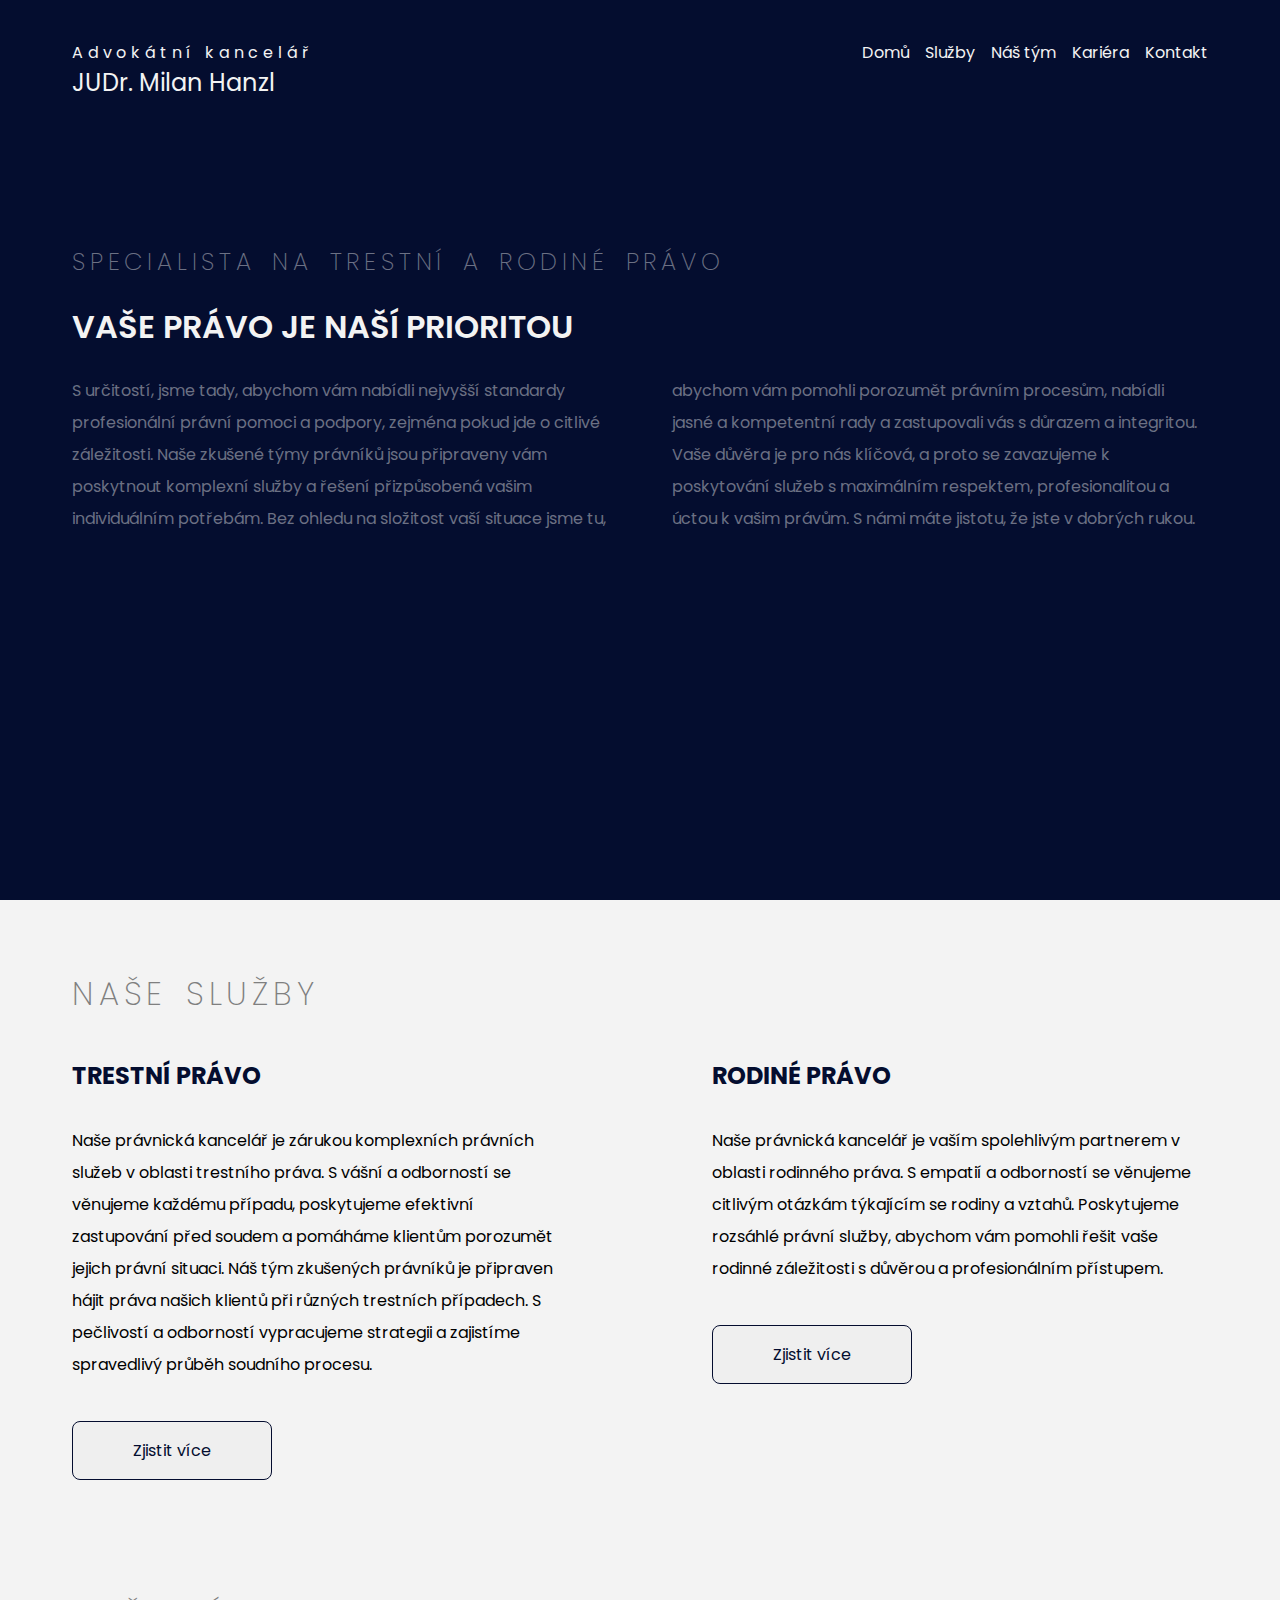
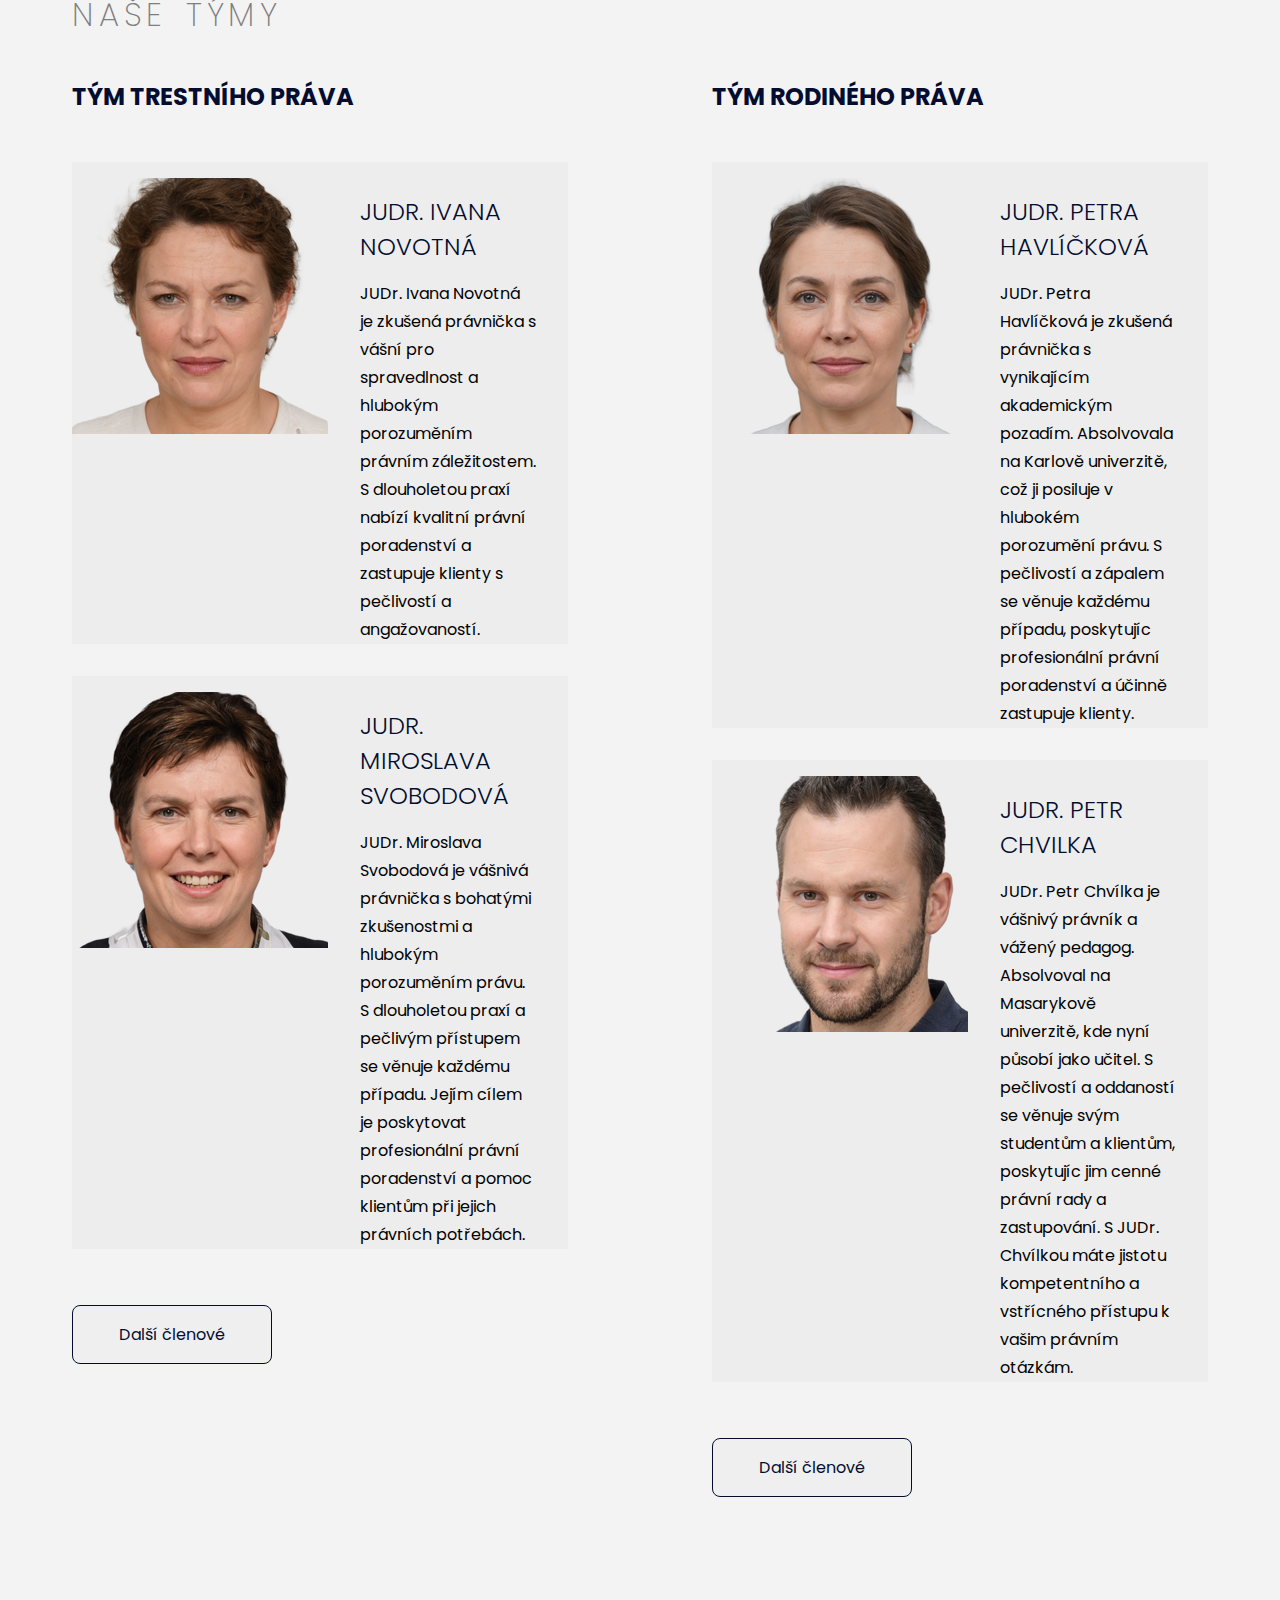
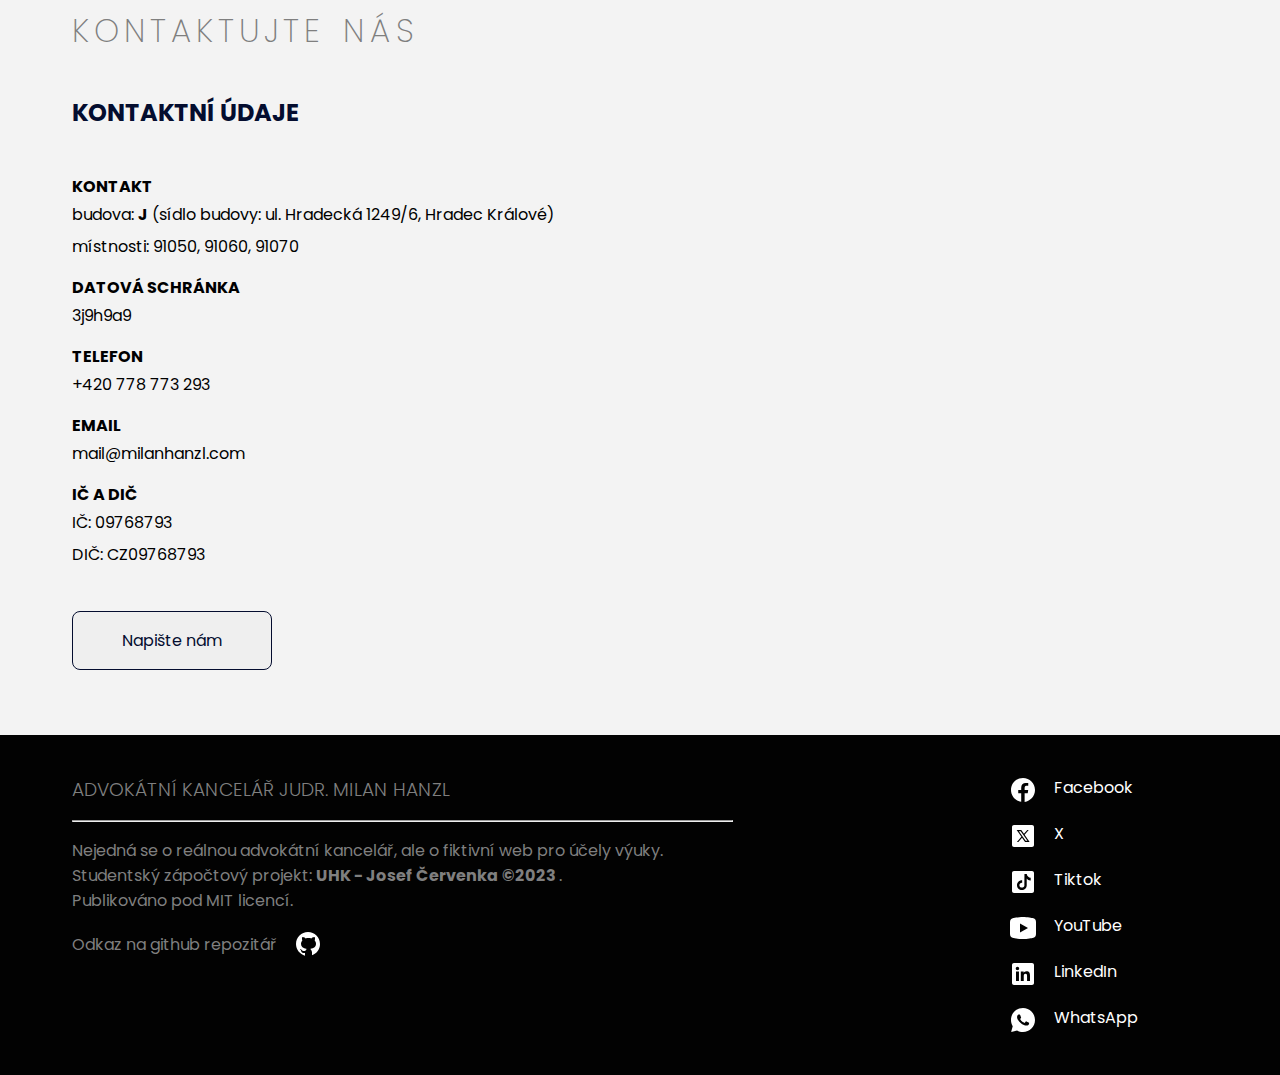
<file: index.html>
<!DOCTYPE html>
<html lang="cs">
<head>
      <meta charset="UTF-8">
      <meta name="viewport" content="width=device-width, initial-scale=1">
      <title>Judr. Milan Hanzl</title>

      <meta name="description" content="Právnická firma Judr. Milan Hanzl poskytuje širokou škálu právních služeb.">
      <meta name="keywords" content="Judr. Milan Hanzl, právní firma, rodiné právo, trestní právo">
      <meta name="author" content="Josef Červenka">

      <meta name="robots" content="index, follow">
      <meta name="googlebot" content="index, follow">
      <meta name="geo.region" content="CZ">
      <meta name="geo.placename" content="Hradec Králové, Česká Republika">

      <meta property="og:title" content="Právnická firma Judr. Milan Hanzl">
      <meta property="og:description" content="Poskytujeme špičkové právní služby a rady. Kontaktujte nás pro pomoc s vašimi právními potřebami.">
      <meta property="og:url" content="https://lide.uhk.cz/fim/student/cervejo2/index.html">

      <link rel="stylesheet" href="style.css">
      <link rel="preconnect" href="https://fonts.googleapis.com">
      <link rel="preconnect" href="https://fonts.gstatic.com" crossorigin>
      <link href="https://fonts.googleapis.com/css2?family=Poppins:ital,wght@0,100;0,200;0,300;0,400;0,500;0,600;0,700;0,800;0,900;1,100;1,200;1,300;1,400;1,500;1,600;1,700;1,800;1,900&display=swap" rel="stylesheet">
      <link rel="stylesheet" href="https://fonts.googleapis.com/css2?family=Material+Symbols+Outlined:opsz,wght,FILL,GRAD@24,400,0,0">
</head>
<body>
      <header>
            <div class="nav-and-ico">
                  <div class="ico">
                        <span>
                              Advokátní kancelář
                        </span>
                        <h1>
                              JUDr. Milan Hanzl
                        </h1>
                  </div>
                  <nav class="nav-header">
                        <ul>
                              <li><a href="index.html">Domů</a></li>
                              <li><a href="sluzby.html">Služby</a></li>
                              <li><a href="nas-tym.html">Náš tým</a></li>
                              <li><a href="kariera.html">Kariéra</a></li>
                              <li><a href="kontakt.html">Kontakt</a></li>
                        </ul>
                  </nav>
                  <div class="nav-header-mobile">
                        <span  class="material-symbols-outlined open">
                              menu
                        </span>

                        <span class="material-symbols-outlined close">
                              close
                        </span>
                  </div>
                  <nav class="mobile-menu">
                        <ul>
                              <li><a href="index.html">Domů</a></li>
                              <li><a href="sluzby.html">Služby</a></li>
                              <li><a href="nas-tym.html">Náš tým</a></li>
                              <li><a href="kariera.html">Kariéra</a></li>
                              <li><a href="kontakt.html">Kontakt</a></li>
                        </ul>
                  </nav>

            </div>
            <div class="header-domain">
                  <section>
                        <h2 class="hidden">
                              Úvod
                        </h2>
                        <article>
                              <h2>
                                    Specialista na Trestní a Rodiné právo
                              </h2>

                              <h3>
                                    Vaše právo je naší prioritou
                              </h3>

                              <p>
                                    S určitostí, jsme tady, abychom vám nabídli nejvyšší standardy profesionální právní pomoci a podpory, zejména pokud jde o citlivé záležitosti. Naše zkušené týmy právníků jsou připraveny vám poskytnout komplexní služby a řešení přizpůsobená vašim individuálním potřebám. Bez ohledu na složitost vaší situace jsme tu, abychom vám pomohli porozumět právním procesům, nabídli jasné a kompetentní rady a zastupovali vás s důrazem a integritou. Vaše důvěra je pro nás klíčová, a proto se zavazujeme k poskytování služeb s maximálním respektem, profesionalitou a úctou k vašim právům. S námi máte jistotu, že jste v dobrých rukou.
                              </p>


                        </article>
                  </section>
                  <div>

                  </div>
            </div>
      </header>
      <main>
            <section class="container">
                  <h2 class="hidden">
                        Naše služby
                  </h2>
                  <article class="container-article">
                        <h2 class="container-title">
                              Naše služby
                        </h2>
                        <div class="container-containers">
                              <div>
                                    <h3 class="container-subtitle">
                                          Trestní právo
                                    </h3>
                                    <p>
                                          Naše právnická kancelář je zárukou komplexních právních služeb v oblasti trestního práva. S vášní a odborností se věnujeme každému případu, poskytujeme efektivní zastupování před soudem a pomáháme klientům porozumět jejich právní situaci. Náš tým zkušených právníků je připraven hájit práva našich klientů při různých trestních případech. S pečlivostí a odborností vypracujeme strategii a zajistíme spravedlivý průběh soudního procesu.
                                    </p>

                                    <button class="article-button" onclick="window.location.href='sluzby.html#trestnipravo'">
                                          Zjistit více
                                    </button>
                              </div>
                              <div>
                                    <h3 class="container-subtitle">
                                          Rodiné právo
                                    </h3>
                                    
                                    <p>
                                          Naše právnická kancelář je vaším spolehlivým partnerem v oblasti rodinného práva. S empatií a odborností se věnujeme citlivým otázkám týkajícím se rodiny a vztahů. Poskytujeme rozsáhlé právní služby, abychom vám pomohli řešit vaše rodinné záležitosti s důvěrou a profesionálním přístupem.
                                    </p>
                                    <button class="article-button" onclick="window.location.href='sluzby.html#rodinnepravo'">
                                          Zjistit více
                                    </button>
                              </div>
                              
                        </div>
                  </article>
            </section>
            <section class="container">
                  <h2 class="hidden">
                        Týmy
                  </h2>
                  <article class="container-article">
                        <h2 class="container-title">
                              Naše týmy
                        </h2>
                        <div class="container-containers">
                              <div>
                                    <h3 class="container-subtitle">
                                          Tým trestního práva
                                    </h3>

                                    <div class="card">
                                          <div class="photo">
                                                <figure>
                                                      <img src="profile-pictures/v3_0119974.png" alt="JUDr. Ivana Novotná">
                                                </figure>
                                          </div>

                                          <div class="content">
                                                <h4>
                                                      JUDr. Ivana Novotná
                                                </h4>
      
                                                <p>
                                                      JUDr. Ivana Novotná je zkušená právnička s vášní pro spravedlnost a hlubokým porozuměním právním záležitostem. S dlouholetou praxí nabízí kvalitní právní poradenství a zastupuje klienty s pečlivostí a angažovaností.
                                                </p>
                                          </div>
                                    </div>

                                    <div class="card">
                                          <div class="photo">
                                                <figure>
                                                      <img src="profile-pictures/v3_0330134.png" alt="JUDr. Miroslava Svobodová">
                                                </figure>
                                          </div>

                                          <div class="content">
                                                <h4>
                                                      JUDr. Miroslava Svobodová
                                                </h4>
      
                                                <p>
                                                      JUDr. Miroslava Svobodová je vášnivá právnička s bohatými zkušenostmi a hlubokým porozuměním právu. S dlouholetou praxí a pečlivým přístupem se věnuje každému případu. Jejím cílem je poskytovat profesionální právní poradenství a pomoc klientům při jejich právních potřebách.
                                                </p>
                                          </div>
                                    </div>
                                    <div>
                                          <button class="article-button" onclick="window.location.href='nas-tym.html#trestnipravo'">
                                                Další členové
                                          </button>
                                    </div>
                              </div>
                              <div>
                                    <h3 class="container-subtitle">
                                          Tým rodiného práva
                                    </h3>

                                    <div class="card">
                                          <div class="photo">
                                                <figure>
                                                      <img src="profile-pictures/v3_0149646.png" alt="JUDr. Petra Havlíčková">
                                                </figure>
                                          </div>

                                          <div class="content">
                                                <h4>
                                                      JUDr. Petra Havlíčková
                                                </h4>
      
                                                <p>
                                                      JUDr. Petra Havlíčková je zkušená právnička s vynikajícím akademickým pozadím. Absolvovala na Karlově univerzitě, což ji posiluje v hlubokém porozumění právu. S pečlivostí a zápalem se věnuje každému případu, poskytujíc profesionální právní poradenství a účinně zastupuje klienty.
                                                </p>
                                          </div>
                                    </div>
                              
                                    <div class="card">
                                          <div class="photo">
                                                <figure>
                                                      <img src="profile-pictures/v3_0702930.png" alt="JUDr. Petr Chvilka">
                                                </figure>
                                          </div>

                                          <div class="content">
                                                <h4>
                                                      JUDr. Petr Chvilka
                                                </h4>
      
                                                <p>
                                                      JUDr. Petr Chvílka je vášnivý právník a vážený pedagog. Absolvoval na Masarykově univerzitě, kde nyní působí jako učitel. S pečlivostí a oddaností se věnuje svým studentům a klientům, poskytujíc jim cenné právní rady a zastupování. S JUDr. Chvílkou máte jistotu kompetentního a vstřícného přístupu k vašim právním otázkám.
                                                </p>
                                          </div>
                                    </div>
                                    <div>
                                          <button class="article-button" onclick="window.location.href='nas-tym.html#rodinnepravo'">
                                                Další členové
                                          </button>
                                    </div>
                              </div>
                        </div>
                  </article>
            </section>
            <section class="container">
                  <h2 class="hidden">
                        Kontakt
                  </h2>
                  <article class="container-article">
                        <h2 class="container-title">
                              Kontaktujte nás
                        </h2>
                        <div class="container-containers">
                              <div>
                                    <h3 class="container-subtitle">
                                          Kontaktní údaje
                                    </h3>
                                    
                                    <h4>
                                          kontakt
                                    </h4>
                                    <p>
                                          budova: <strong>J</strong> (sídlo budovy: ul. Hradecká 1249/6, Hradec Králové) <br> místnosti: 91050, 91060, 91070
                                    </p>
                                    <h4>
                                          datová schránka
                                    </h4>
                                    <p>
                                          3j9h9a9
                                    </p>
                                    <h4>
                                          telefon
                                    </h4>
                                    <p>
                                          +420 778 773 293
                                    </p>
                                    <h4>
                                          email
                                    </h4>
                                    <p>
                                          mail@milanhanzl.com
                                    </p>
                                    <h4>
                                          IČ a DIČ
                                    </h4>
                                    <p>
                                          IČ: 09768793 <br>
                                          DIČ: CZ09768793 <br>
                                    </p>


                                    <button onclick="window.location.href='kontakt.html#form'" class="article-button">
                                          Napište nám
                                    </button>
                              </div>
                              <div>
                                    
                                    <iframe style="border:none" src="https://frame.mapy.cz/s/cahasevono" height="600"></iframe>
                              </div>
                              
                        </div>
                  </article>
            </section>
      </main>
      <footer>
            <section class="footer-main">
                  <h3>
                        Advokátní kancelář JUDr. Milan Hanzl
                  </h3>
                  <hr>
                  <span>
                        Nejedná se o reálnou advokátní kancelář, ale o fiktivní web pro účely výuky. <br>
                        Studentský zápočtový projekt: 
                        <strong> UHK - Josef Červenka ©2023 </strong>. <br>
                        Publikováno pod MIT licencí.
                  </span>
                  <span>
                        <a href="https://github.com/JosefCervenka/uhk-web"> Odkaz na github repozitář <img width="30" src="icons/icons8-github.svg" alt="github ikona"> </a>
                  </span>
            </section>
            <section class="footer-icons">
                  <h3 class="hidden">
                        Odkazy
                  </h3>
                  <span><a href="https://www.facebook.com/?ref=logo"> <img width="30" src="icons/icons8-facebook.svg" alt="Facebook ikona"> Facebook</a></span>
                  <span><a href="https://twitter.com/?lang=cs"> <img width="30" src="icons/icons8-twitterx.svg" alt="X ikona"> X</a></span>
                  <span><a href="https://www.tiktok.com/cs-CZ/"> <img width="30" src="icons/icons8-tiktok.svg" alt="Tiktok ikona"> Tiktok </a></span>
                  <span><a href="https://www.youtube.com/"><img width="30" src="icons/icons8-youtube.svg" alt="YouTube ikona"> YouTube </a></span>
                  <span><a href="https://www.linkedin.com/feed/"> <img width="30" src="icons/icons8-linkedin.svg" alt="LinkedIn ikona"> LinkedIn </a></span>
                  <span><a href="https://www.whatsapp.com/?lang=cs_CZ"> <img width="30" src="icons/icons8-whatsapp.svg" alt="WhatsApp ikona"> WhatsApp </a></span>
            </section>
      </footer>
      <script src="script.js"></script>
</body>
</html>
</file>
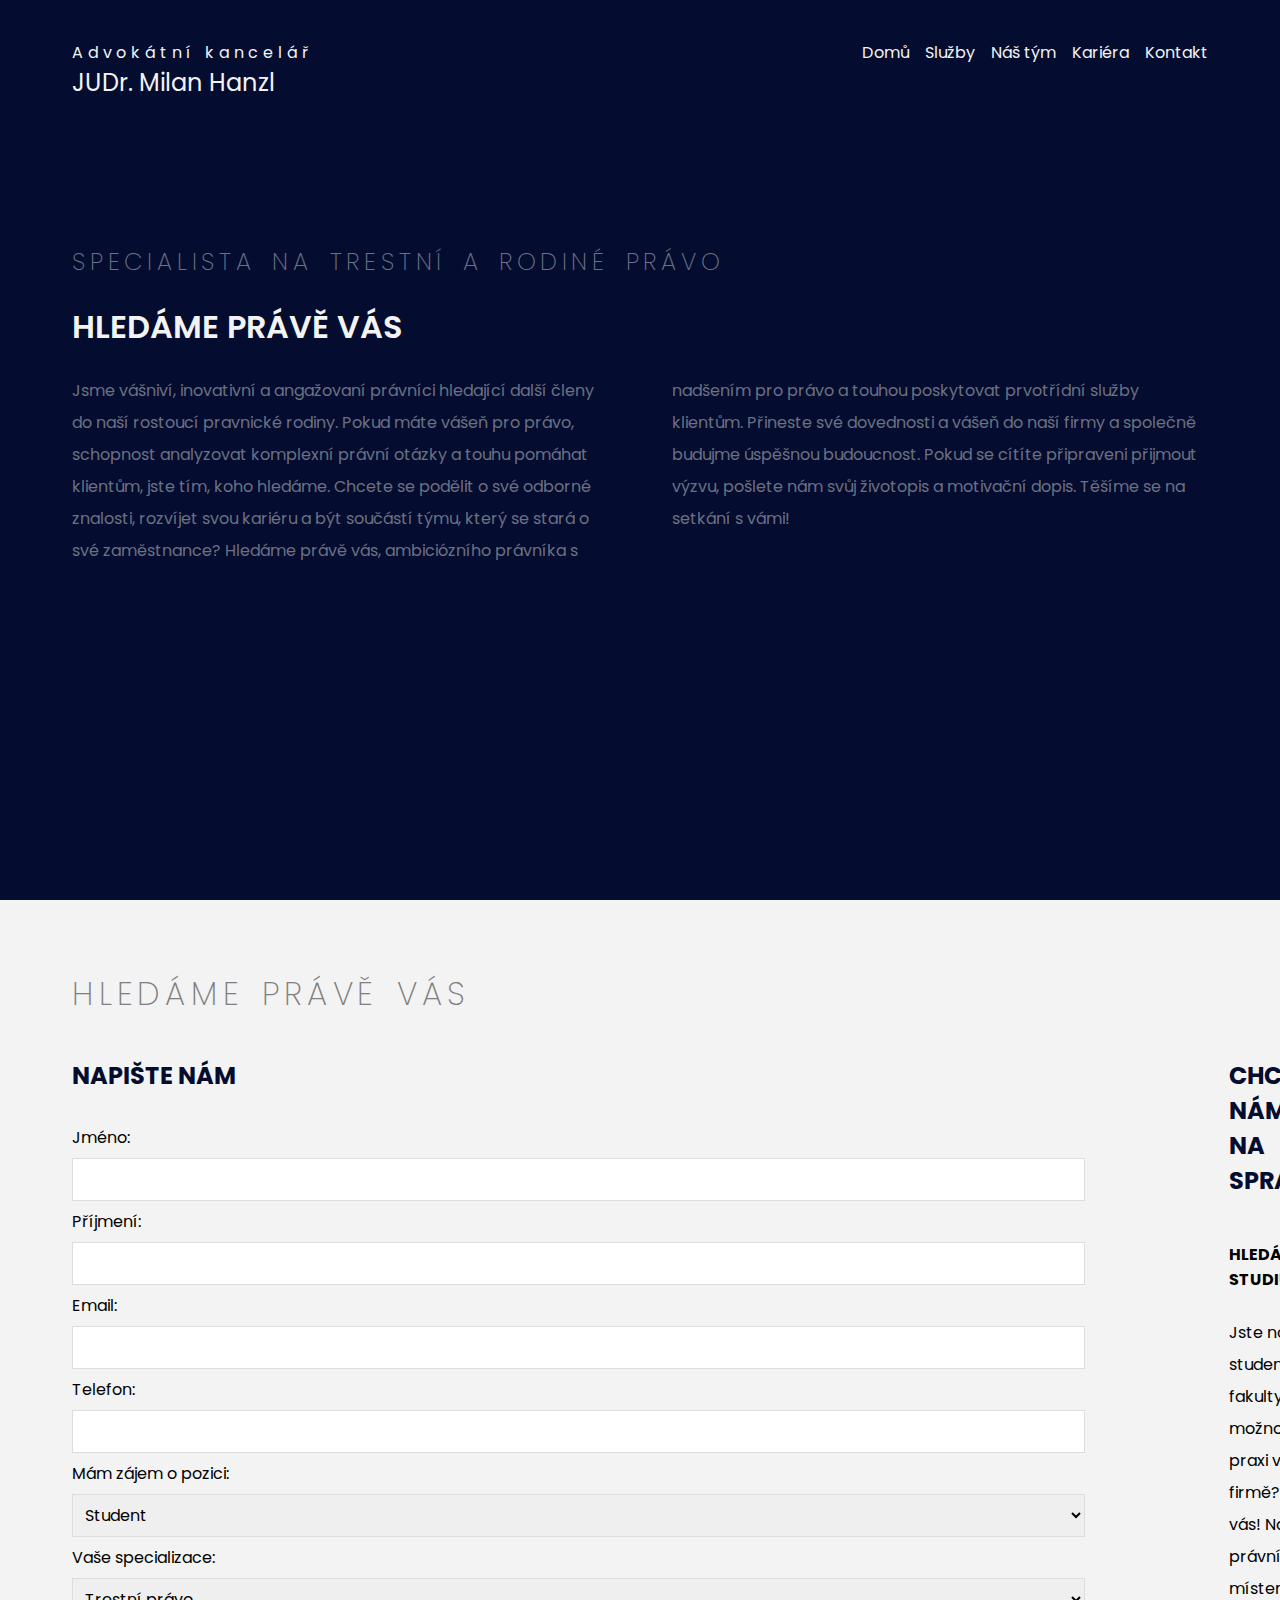
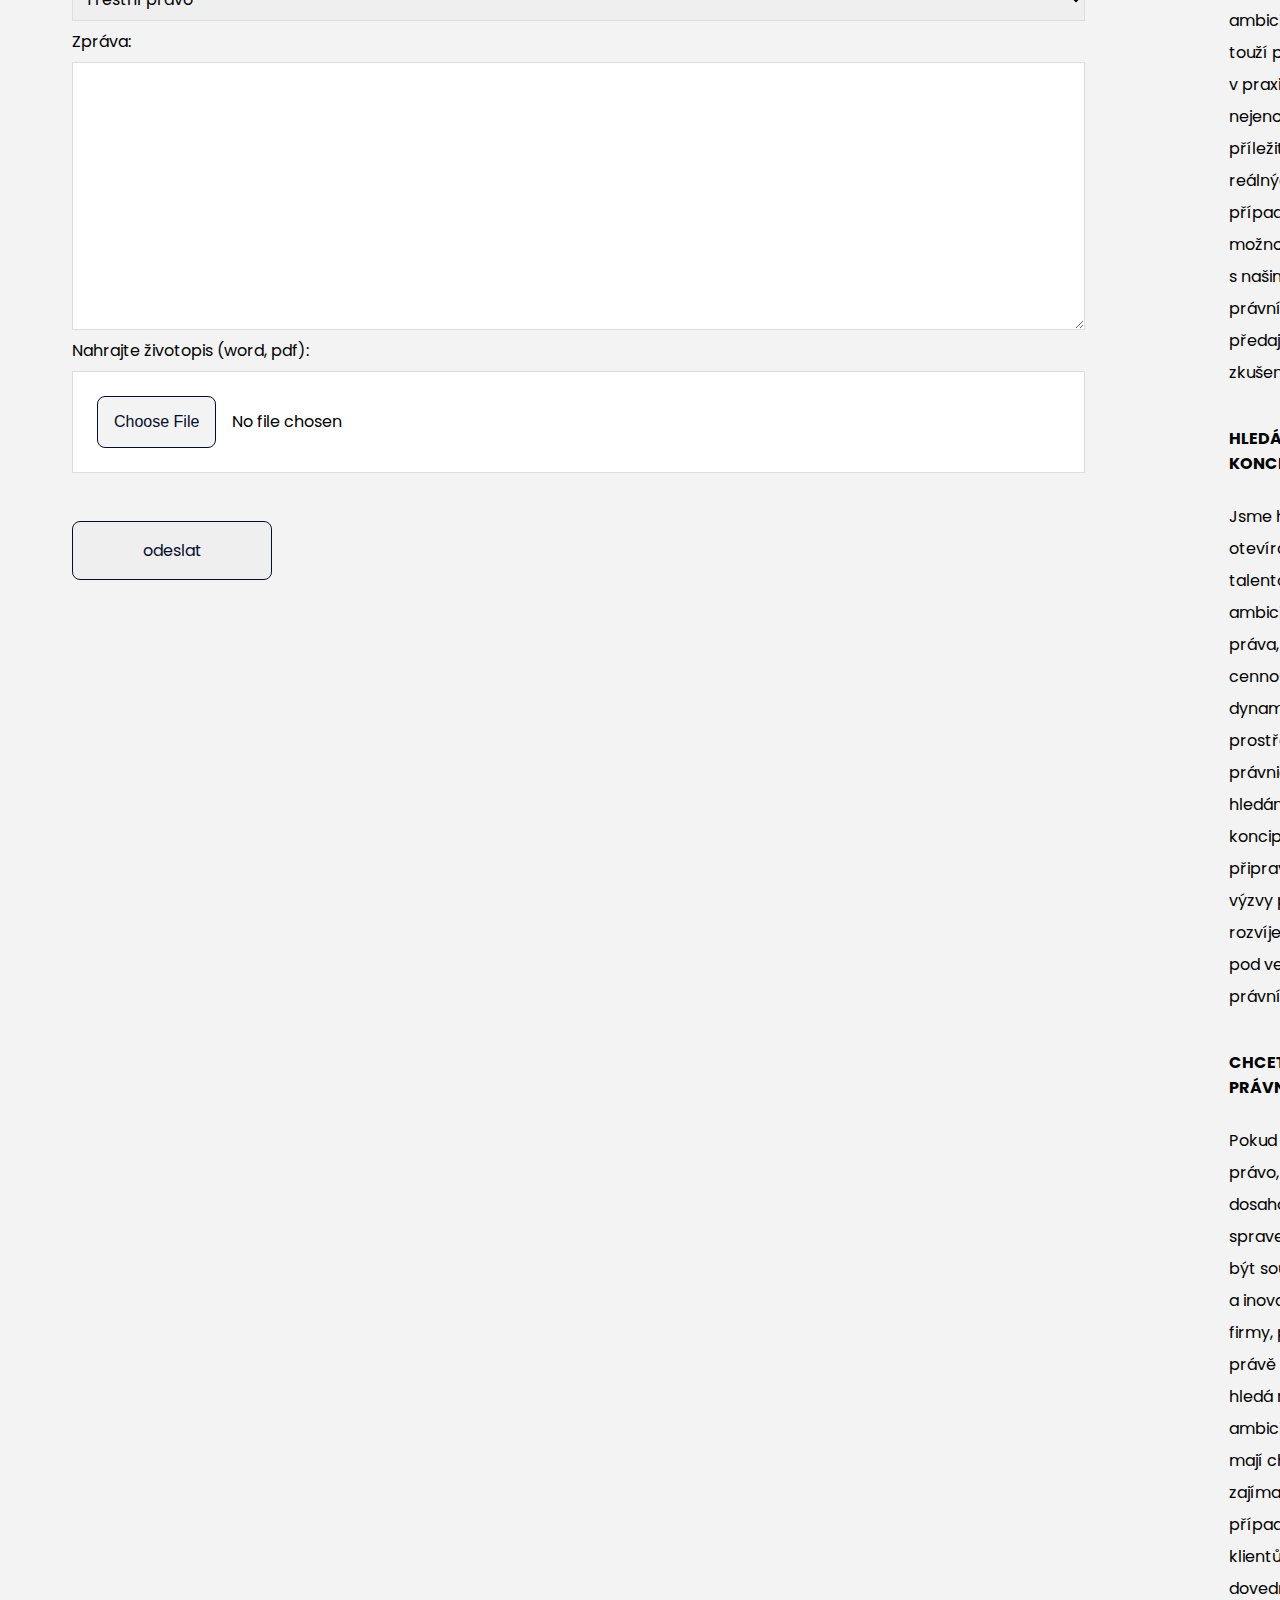
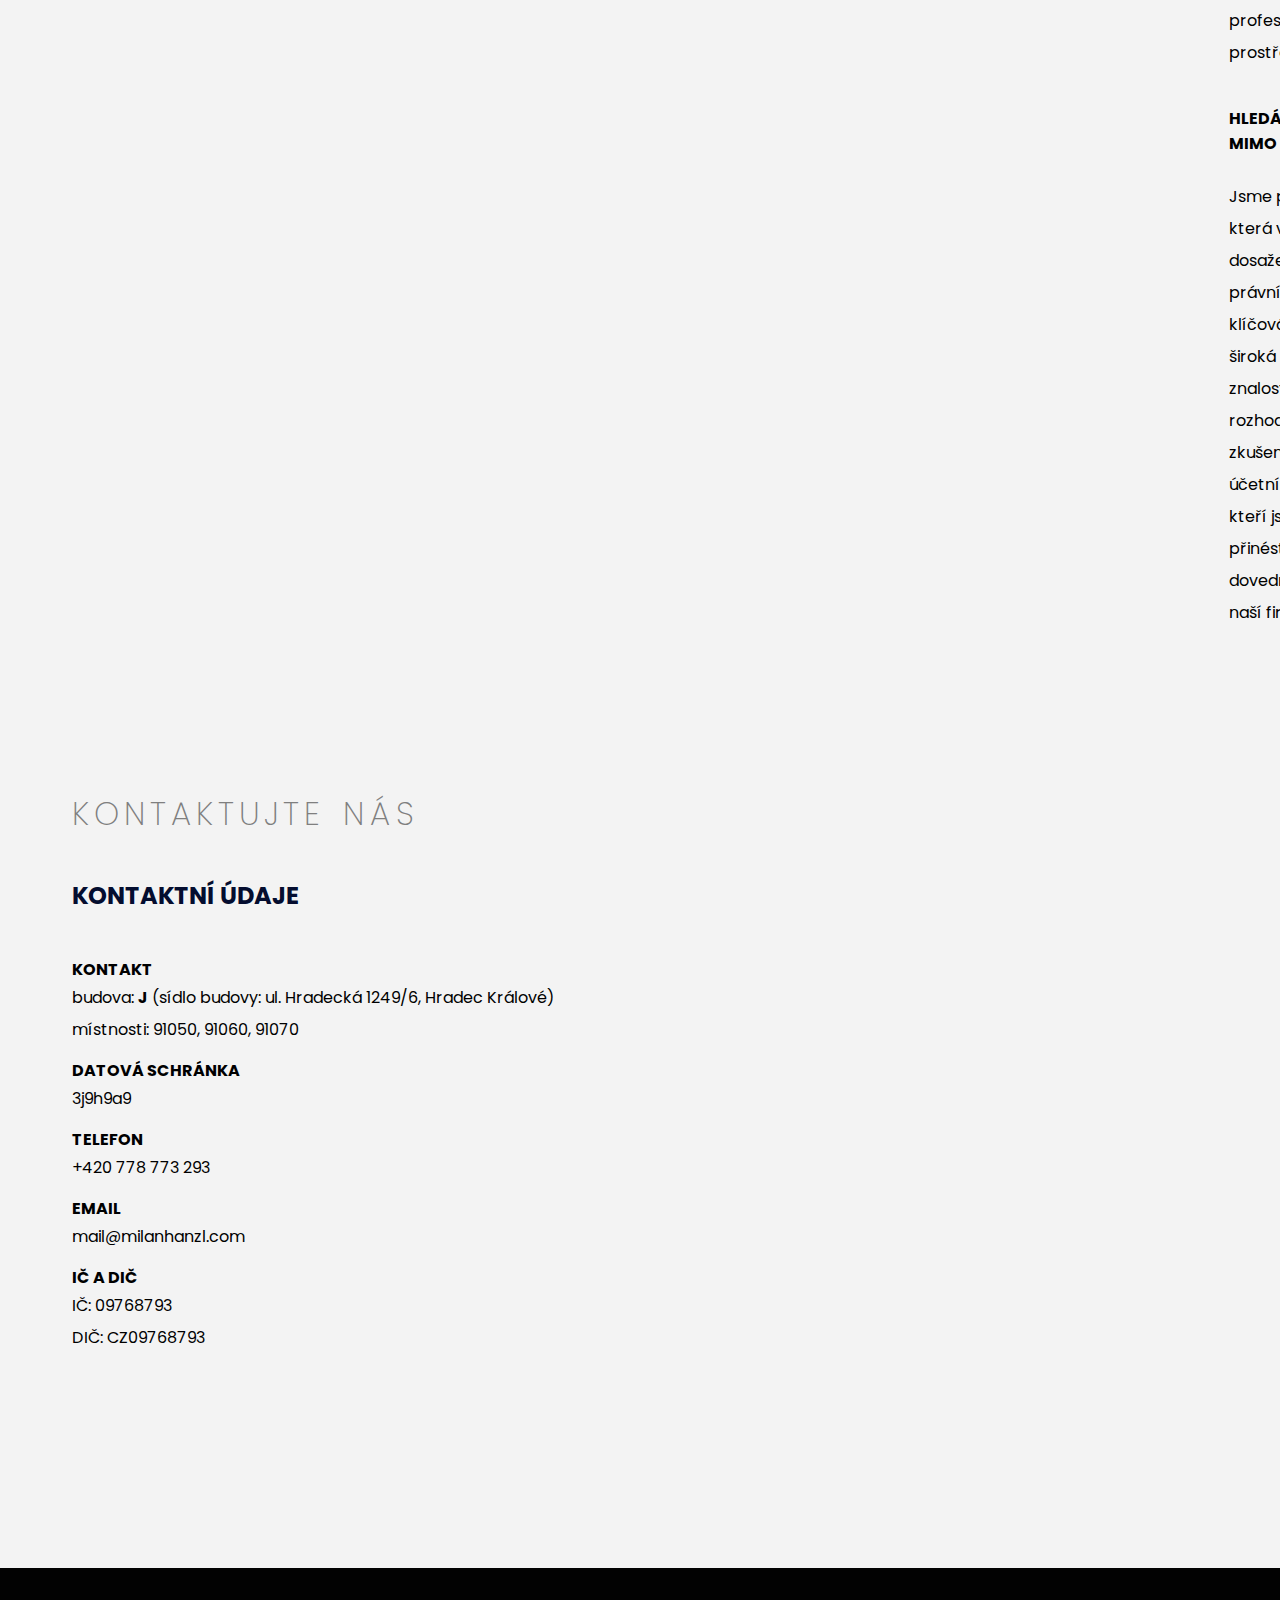
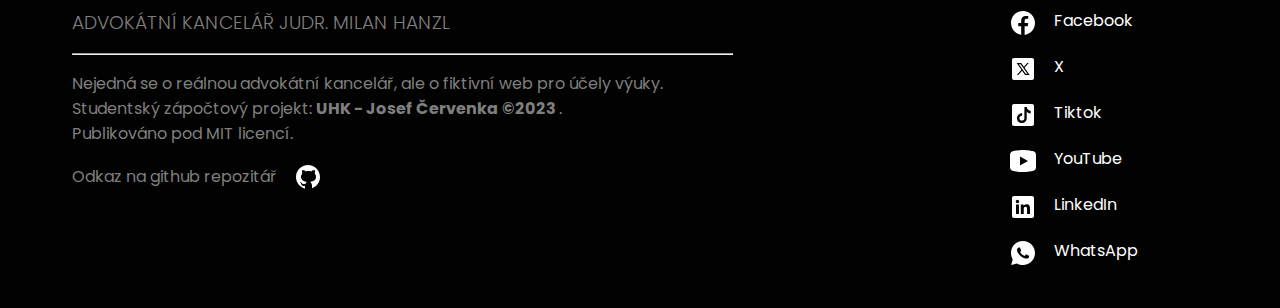
<file: kariera.html>
<!DOCTYPE html>
<html lang="cs">
<head>
      <meta charset="UTF-8">
      <meta name="viewport" content="width=device-width, initial-scale=1">
      <title>Judr. Milan Hanzl</title>

      <meta name="description" content="Právnická firma Judr. Milan Hanzl poskytuje širokou škálu právních služeb.">
      <meta name="keywords" content="Judr. Milan Hanzl, právní firma, rodiné právo, trestní právo">
      <meta name="author" content="Josef Červenka">

      <meta name="robots" content="index, follow">
      <meta name="googlebot" content="index, follow">
      <meta name="geo.region" content="CZ">
      <meta name="geo.placename" content="Hradec Králové, Česká Republika">

      <meta property="og:title" content="Právnická firma Judr. Milan Hanzl">
      <meta property="og:description" content="Poskytujeme špičkové právní služby a rady. Kontaktujte nás pro pomoc s vašimi právními potřebami.">
      <meta property="og:url" content="https://lide.uhk.cz/fim/student/cervejo2/index.html">

      <link rel="stylesheet" href="style.css">
      <link rel="preconnect" href="https://fonts.googleapis.com">
      <link rel="preconnect" href="https://fonts.gstatic.com" crossorigin>
      <link href="https://fonts.googleapis.com/css2?family=Poppins:ital,wght@0,100;0,200;0,300;0,400;0,500;0,600;0,700;0,800;0,900;1,100;1,200;1,300;1,400;1,500;1,600;1,700;1,800;1,900&display=swap" rel="stylesheet">
      <link rel="stylesheet" href="https://fonts.googleapis.com/css2?family=Material+Symbols+Outlined:opsz,wght,FILL,GRAD@24,400,0,0">
</head>
<body>
      <header>
            <div class="nav-and-ico">
                  <div class="ico">
                        <span>
                              Advokátní kancelář
                        </span>
                        <h1>
                              JUDr. Milan Hanzl
                        </h1>
                  </div>
                  <nav class="nav-header">
                        <ul>
                              <li><a href="index.html">Domů</a></li>
                              <li><a href="sluzby.html">Služby</a></li>
                              <li><a href="nas-tym.html">Náš tým</a></li>
                              <li><a href="kariera.html">Kariéra</a></li>
                              <li><a href="kontakt.html">Kontakt</a></li>
                        </ul>
                  </nav>
                  <div class="nav-header-mobile">
                        <span  class="material-symbols-outlined open">
                              menu
                        </span>

                        <span class="material-symbols-outlined close">
                              close
                        </span>
                  </div>
                  <nav class="mobile-menu">
                        <ul>
                              <li><a href="index.html">Domů</a></li>
                              <li><a href="sluzby.html">Služby</a></li>
                              <li><a href="nas-tym.html">Náš tým</a></li>
                              <li><a href="kariera.html">Kariéra</a></li>
                              <li><a href="kontakt.html">Kontakt</a></li>
                        </ul>
                  </nav>

            </div>
            <div class="header-domain">
                  <section>
                        <h2 class="hidden">
                              Úvod
                        </h2>
                        <article>
                              <h2>
                                    Specialista na Trestní a Rodiné právo
                              </h2>

                              <h3>
                                    Hledáme právě vás
                              </h3>

                              <p>
                                    Jsme vášniví, inovativní a angažovaní právníci hledající další členy do naší rostoucí pravnické rodiny. Pokud máte vášeň pro právo, schopnost analyzovat komplexní právní otázky a touhu pomáhat klientům, jste tím, koho hledáme.
                                    Chcete se podělit o své odborné znalosti, rozvíjet svou kariéru a být součástí týmu, který se stará o své zaměstnance? Hledáme právě vás, ambiciózního právníka s nadšením pro právo a touhou poskytovat prvotřídní služby klientům.
                                    Přineste své dovednosti a vášeň do naší firmy a společně budujme úspěšnou budoucnost.
                                    Pokud se cítíte připraveni přijmout výzvu, pošlete nám svůj životopis a motivační dopis. Těšíme se na setkání s vámi!
                              </p>
                        </article>
                  </section>
                  <div>

                  </div>
            </div>
      </header>
      <main>
            <section class="container">
                  <h2 class="hidden">
                        Nábor
                  </h2>
                  <article class="container-article">
                        <h2 class="container-title" id="form">
                              Hledáme právě vás
                        </h2>
                        <div class="container-containers">
                              
                              <div>
                                    <h3 class="container-subtitle">
                                          Napište nám
                                    </h3>
                                    <form method="post">
                                          <label for="Firstname">Jméno:</label>
                                          <input id="Firstname" type="text">
      
                                          <label for="Surname">Příjmení:</label>
                                          <input id="Surname" type="text">
      
                                          <label for="email">Email:</label>
                                          <input id="email" type="email">
      
                                          <label for="Tel">Telefon:</label>
                                          <input id="Tel" type="tel">
      
                                          <label for="pozice">Mám zájem o pozici:</label>
                                          <select name="pozice" id="pozice">
                                                <option value="student">Student</option>
                                                <option value="koncipient">Koncipient</option>
                                                <option value="advokat">Advokát</option>
                                                <option value="ostatni">Ostatní</option>
                                          </select>

                                          <label for="specializace">Vaše specializace:</label>
                                          <select name="specializace" id="specializace">
                                                <option value="student">Trestní právo</option>
                                                <option value="koncipient">Roddiné právo</option>
                                                <option value="advokat">Jiné v oblasti práva</option>
                                                <option value="ostatni">Jiné mimo oblast práva</option>
                                          </select>

                                          <label for="Message">Zpráva:</label>
                                          <textarea id="Message" cols="70" rows="10"></textarea> 
      
                                          <label for="cv">Nahrajte životopis (word, pdf):</label>

                                          <input type="file" id="cv" name="avatar" accept="application/pdf, application/vnd.openxmlformats-officedocument.wordprocessingml.document,application/msword" >

                                          <input type="submit" value="odeslat">
                                    </form>
                              </div>
                              <div>
                                    <h3 class="container-subtitle">
                                          Chcete se s náma podílet na spravedlnosti
                                    </h3>
                                    <h4 class="container-subtitle">
                                          Hledáte praxi při studiu?
                                    </h4>
                                    <br>
                                    <p>
                                          Jste nadšený/á student/ka právnické fakulty a hledáte možnost získat cennou praxi ve skvělé právní firmě? Jsme tady pro vás! Naše renomovaná právní firma je ideálním místem pro mladé, ambiciózní jedince, kteří touží poznat svět práva v praxi. Nabízíme nejenom jedinečnou příležitost zapojit se do reálných právních případů, ale také možnost spolupracovat s našimi zkušenými právníky, kteří vám rádi předají své znalosti a zkušenosti.
                                    </p>
                                    <br>
                                    <p>
                                          
                                    </p>
                                    <h4 class="container-subtitle">
                                          Hledáme nadějné koncipienty
                                    </h4>
                                    <br>
                                    <p>
                                          Jsme hrdí na to, že otevíráme dveře pro talentované a ambiciózní studenty práva, kteří touží získat cennou praxi v dynamickém právním prostředí. Naše právnická firma je hledání nových koncipientů, kteří jsou připraveni přijmout výzvy právního světa a rozvíjet své dovednosti pod vedením zkušených právníků.
                                    </p>
                                    <br>
                                    <h4 class="container-subtitle">
                                          Chcete být náš právník
                                    </h4>
                                    <br>
                                    <p>
                                          Pokud máte vášeň pro právo, odhodlání k dosahování spravedlnosti a touhu být součástí dynamické a inovativní právnické firmy, pak hledáme právě vás! Naše firma hledá nadějné a ambiciózní jedince, kteří mají chuť pracovat na zajímavých právních případech, pomáhat klientům a rozvíjet své dovednosti v profesionálním prostředí.
                                    </p>
                                    <br>
                                    <h4 class="container-subtitle">
                                          Hledáme specialisty mimo právo
                                    </h4>
                                    <br>
                                    <p>
                                          Jsme právnická firma, která věří, že pro dosažení vynikajícího právního servisu je klíčová rozmanitost a široká škála odborných znalostí. Proto jsme se rozhodli posílit náš tým o zkušené IT specialisty a účetní profesionály, kteří jsou připraveni přinést své jedinečné dovednosti a vášeň do naší firmy.
                                    </p>
                              </div>
                        </div>
                        <div class="container-containers">

                        </div>
                  </article>
                  <br>
                  <br>
            </section>
            <section class="container">
                  <h2 class="hidden">
                        Kontakt
                  </h2>
                  <article class="container-article">
                        <h2 class="container-title">
                              Kontaktujte nás
                        </h2>
                        <div class="container-containers">
                              <div>
                                    <h3 class="container-subtitle">
                                          Kontaktní údaje
                                    </h3>
                                    
                                    <h4>
                                          kontakt
                                    </h4>
                                    <p>
                                          budova: <strong>J</strong> (sídlo budovy: ul. Hradecká 1249/6, Hradec Králové) <br> místnosti: 91050, 91060, 91070
                                    </p>
                                    <h4>
                                          datová schránka
                                    </h4>
                                    <p>
                                          3j9h9a9
                                    </p>
                                    <h4>
                                          telefon
                                    </h4>
                                    <p>
                                          +420 778 773 293
                                    </p>
                                    <h4>
                                          email
                                    </h4>
                                    <p>
                                          mail@milanhanzl.com
                                    </p>
                                    <h4>
                                          IČ a DIČ
                                    </h4>
                                    <p>
                                          IČ: 09768793 <br>
                                          DIČ: CZ09768793 <br>
                                    </p>
                              </div>
                              <div>
                                    
                                    <iframe style="border:none" src="https://frame.mapy.cz/s/cahasevono" height="600"></iframe>
                              </div>
                              
                        </div>
                  </article>
            </section>
            <br>
            <br>
      </main>
      <footer>
            <section class="footer-main">
                  <h3>
                        Advokátní kancelář JUDr. Milan Hanzl
                  </h3>
                  <hr>
                  <span>
                        Nejedná se o reálnou advokátní kancelář, ale o fiktivní web pro účely výuky. <br>
                        Studentský zápočtový projekt: 
                        <strong> UHK - Josef Červenka ©2023 </strong>. <br>
                        Publikováno pod MIT licencí.
                  </span>
                  <span>
                        <a href="https://github.com/JosefCervenka/uhk-web"> Odkaz na github repozitář <img width="30" src="icons/icons8-github.svg" alt="github ikona"> </a>
                  </span>
            </section>
            <section class="footer-icons">
                  <h3 class="hidden">
                        Odkazy
                  </h3>
                  <span><a href="https://www.facebook.com/?ref=logo"> <img width="30" src="icons/icons8-facebook.svg" alt="Facebook ikona"> Facebook</a></span>
                  <span><a href="https://twitter.com/?lang=cs"> <img width="30" src="icons/icons8-twitterx.svg" alt="X ikona"> X</a></span>
                  <span><a href="https://www.tiktok.com/cs-CZ/"> <img width="30" src="icons/icons8-tiktok.svg" alt="Tiktok ikona"> Tiktok </a></span>
                  <span><a href="https://www.youtube.com/"><img width="30" src="icons/icons8-youtube.svg" alt="YouTube ikona"> YouTube </a></span>
                  <span><a href="https://www.linkedin.com/feed/"> <img width="30" src="icons/icons8-linkedin.svg" alt="LinkedIn ikona"> LinkedIn </a></span>
                  <span><a href="https://www.whatsapp.com/?lang=cs_CZ"> <img width="30" src="icons/icons8-whatsapp.svg" alt="WhatsApp ikona"> WhatsApp </a></span>
            </section>
      </footer>
      <script src="script.js"></script>
</body>
</html>
</file>
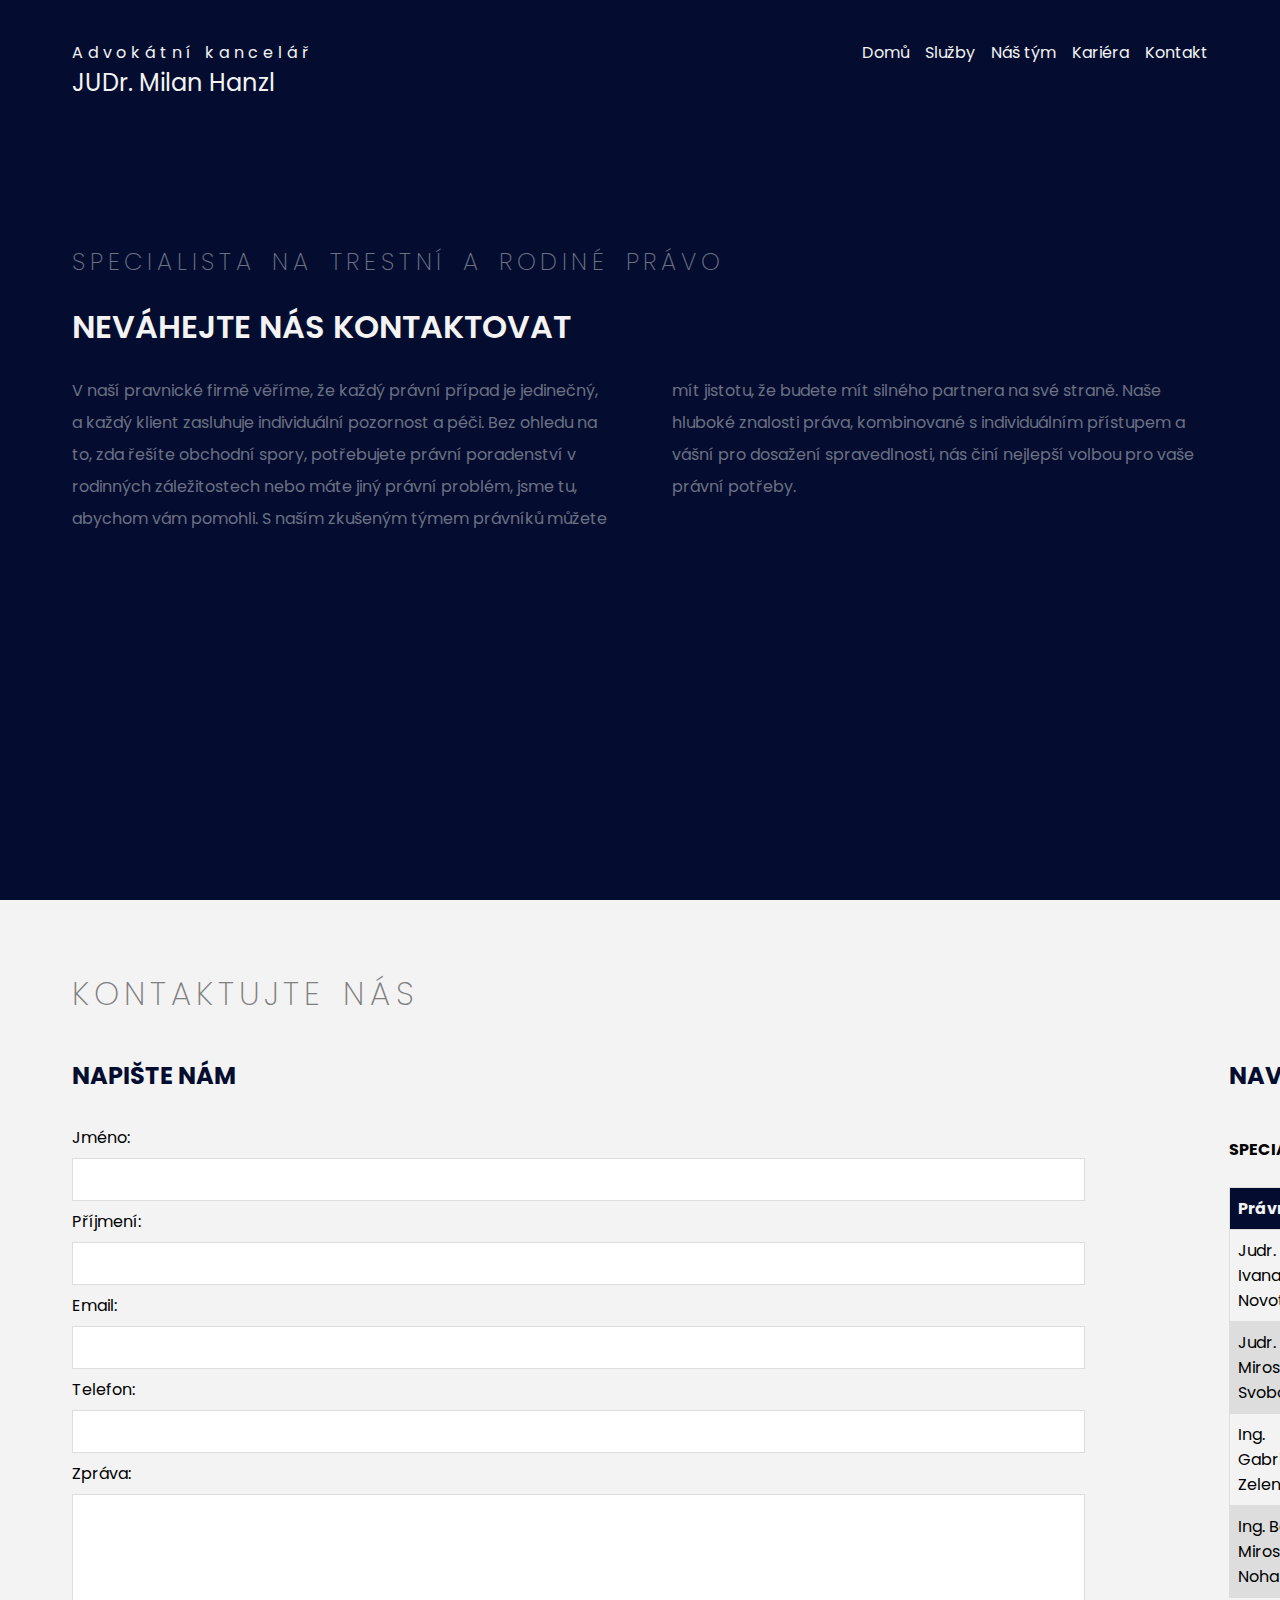
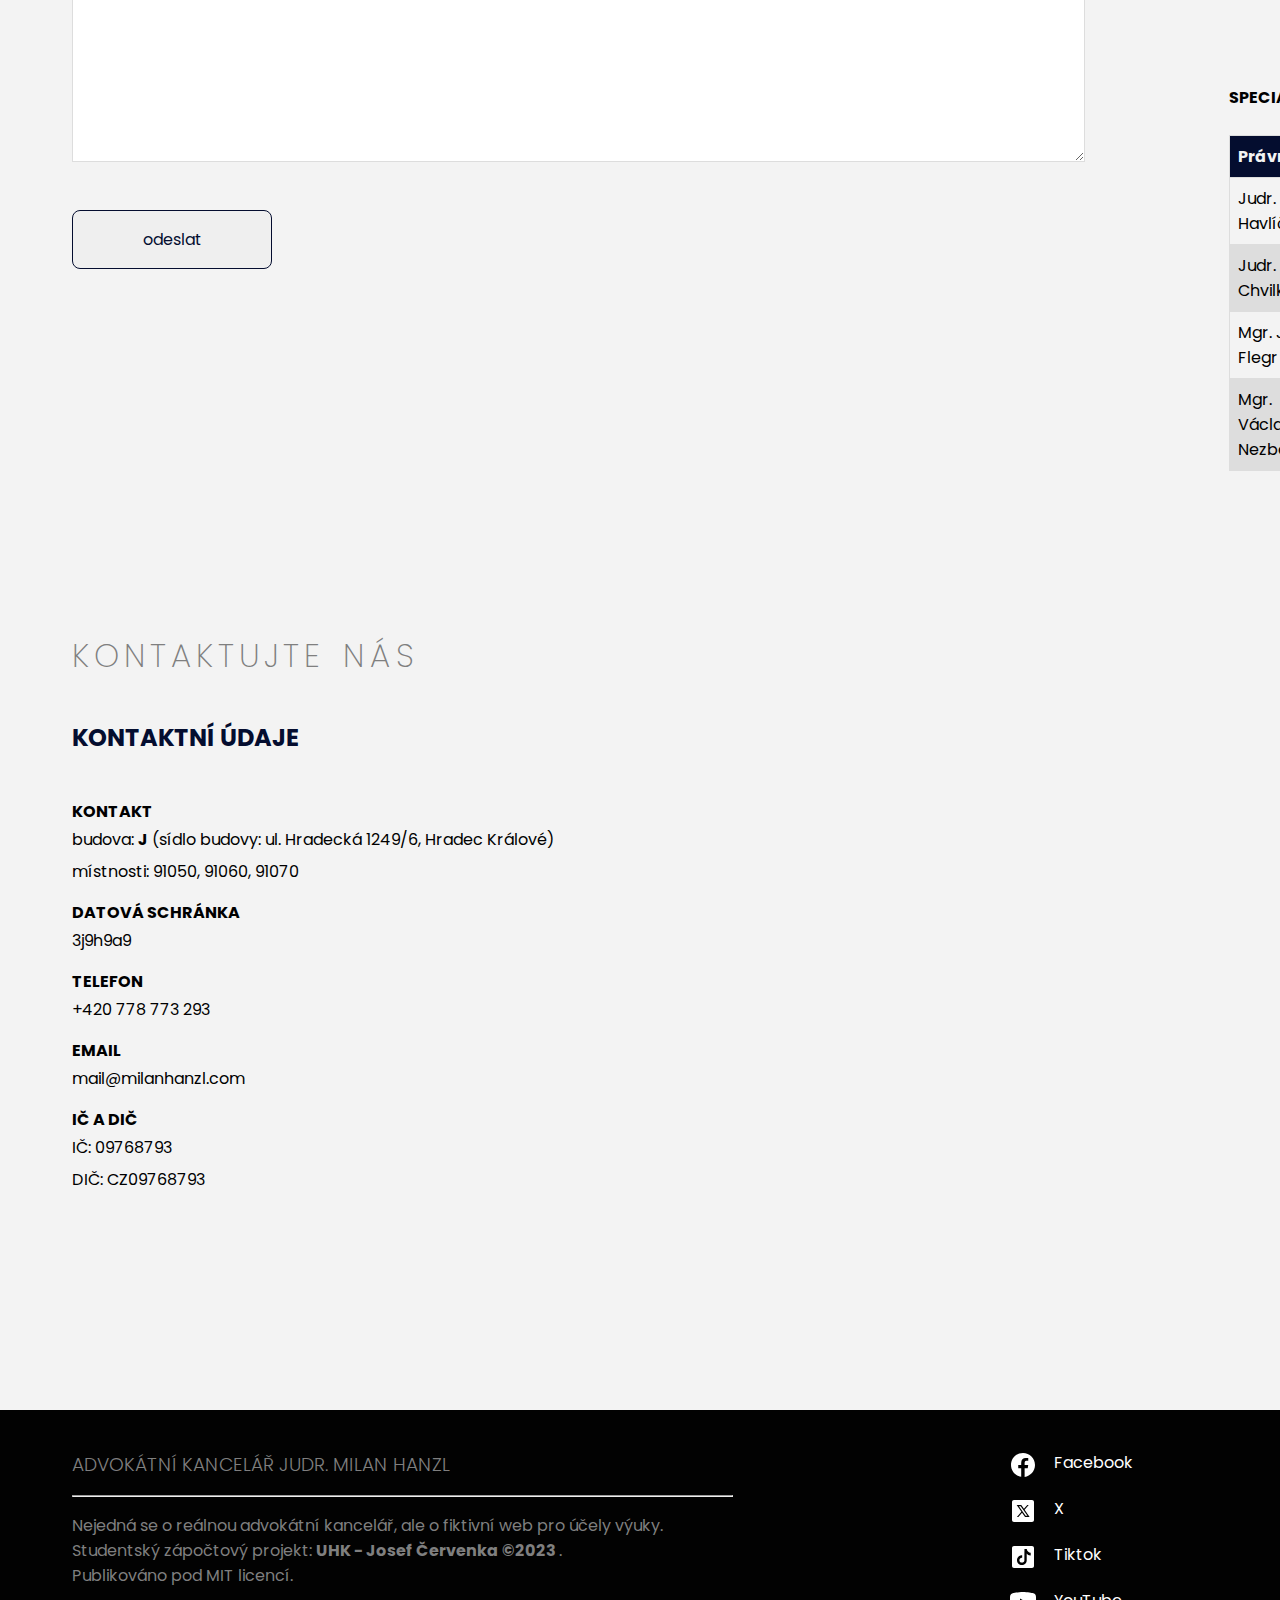
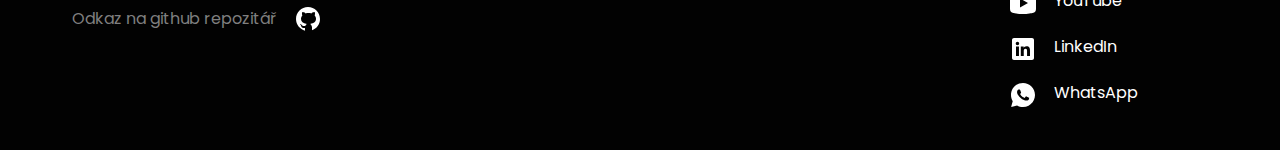
<file: kontakt.html>
<!DOCTYPE html>
<html lang="cs">
<head>
      <meta charset="UTF-8">
      <meta name="viewport" content="width=device-width, initial-scale=1">
      <title>Judr. Milan Hanzl</title>

      <meta name="description" content="Právnická firma Judr. Milan Hanzl poskytuje širokou škálu právních služeb.">
      <meta name="keywords" content="Judr. Milan Hanzl, právní firma, rodiné právo, trestní právo">
      <meta name="author" content="Josef Červenka">

      <meta name="robots" content="index, follow">
      <meta name="googlebot" content="index, follow">
      <meta name="geo.region" content="CZ">
      <meta name="geo.placename" content="Hradec Králové, Česká Republika">

      <meta property="og:title" content="Právnická firma Judr. Milan Hanzl">
      <meta property="og:description" content="Poskytujeme špičkové právní služby a rady. Kontaktujte nás pro pomoc s vašimi právními potřebami.">
      <meta property="og:url" content="https://lide.uhk.cz/fim/student/cervejo2/index.html">

      <link rel="stylesheet" href="style.css">
      <link rel="preconnect" href="https://fonts.googleapis.com">
      <link rel="preconnect" href="https://fonts.gstatic.com" crossorigin>
      <link href="https://fonts.googleapis.com/css2?family=Poppins:ital,wght@0,100;0,200;0,300;0,400;0,500;0,600;0,700;0,800;0,900;1,100;1,200;1,300;1,400;1,500;1,600;1,700;1,800;1,900&display=swap" rel="stylesheet">
      <link rel="stylesheet" href="https://fonts.googleapis.com/css2?family=Material+Symbols+Outlined:opsz,wght,FILL,GRAD@24,400,0,0">
</head>
<body>
      <header>
            <div class="nav-and-ico">
                  <div class="ico">
                        <span>
                              Advokátní kancelář
                        </span>
                        <h1>
                              JUDr. Milan Hanzl
                        </h1>
                  </div>
                  <nav class="nav-header">
                        <ul>
                              <li><a href="index.html">Domů</a></li>
                              <li><a href="sluzby.html">Služby</a></li>
                              <li><a href="nas-tym.html">Náš tým</a></li>
                              <li><a href="kariera.html">Kariéra</a></li>
                              <li><a href="kontakt.html">Kontakt</a></li>
                        </ul>
                  </nav>
                  <div class="nav-header-mobile">
                        <span  class="material-symbols-outlined open">
                              menu
                        </span>

                        <span class="material-symbols-outlined close">
                              close
                        </span>
                  </div>
                  <nav class="mobile-menu">
                        <ul>
                              <li><a href="index.html">Domů</a></li>
                              <li><a href="sluzby.html">Služby</a></li>
                              <li><a href="nas-tym.html">Náš tým</a></li>
                              <li><a href="kariera.html">Kariéra</a></li>
                              <li><a href="kontakt.html">Kontakt</a></li>
                        </ul>
                  </nav>

            </div>
            <div class="header-domain">
                  <section>
                        <h2 class="hidden">
                              Úvod
                        </h2>
                        <article>
                              <h2>
                                    Specialista na Trestní a Rodiné právo
                              </h2>

                              <h3>
                                    Neváhejte nás kontaktovat
                              </h3>

                              <p>
                                    V naší pravnické firmě věříme, že každý právní případ je jedinečný, a každý klient zasluhuje individuální pozornost a péči. Bez ohledu na to, zda řešíte obchodní spory, potřebujete právní poradenství v rodinných záležitostech nebo máte jiný právní problém, jsme tu, abychom vám pomohli. S naším zkušeným týmem právníků můžete mít jistotu, že budete mít silného partnera na své straně. Naše hluboké znalosti práva, kombinované s individuálním přístupem a vášní pro dosažení spravedlnosti, nás činí nejlepší volbou pro vaše právní potřeby.
                              </p>
                        </article>
                  </section>
                  <div>

                  </div>
            </div>
      </header>
      <main>
            <section class="container">
                  <h2 class="hidden">
                        Kontaktujte nás
                  </h2>
                  <article class="container-article">
                        <h2 class="container-title" id="form">
                              Kontaktujte nás
                        </h2>
                        <div class="container-containers">
                              
                              <div>
                                    <h3 class="container-subtitle">
                                          Napište nám
                                    </h3>
                                    <form method="post">
                                          <label for="Firstname">Jméno:</label>
                                          <input id="Firstname" type="text">
      
                                          <label for="Surname">Příjmení:</label>
                                          <input id="Surname" type="text">
      
                                          <label for="email">Email:</label>
                                          <input id="email" type="email">
      
                                          <label for="Tel">Telefon:</label>
                                          <input id="Tel" type="tel">
      
                                          <label for="Message">Zpráva:</label>
                                          <textarea id="Message" cols="70" rows="10"></textarea> 
      
                                          <input type="submit" value="odeslat">
                                    </form>
                              </div>
                              <div>
                                    <h3 class="container-subtitle">
                                          Navštivte nás
                                    </h3>
                                    <h4 class="container-subtitle">
                                          Specialisté na rodiné právo
                                    </h4>
                                    <br>
                                    <table>
                                          <thead>
                                                <tr>
                                                      <th>Právníci</th>
                                                      <th>Po.</th>
                                                      <th>Út.</th>
                                                      <th>St.</th>
                                                      <th>Čt.</th>
                                                      <th>Pá.</th>
                                              </tr>
                                          </thead>
                                          <tbody>
                                                <tr>
                                                      <td>Judr. Ivana Novotná</td>
                                                      <td>10:00-14:00</td>
                                                      <td>9:00-16:00</td>
                                                      <td>9:00-16:00</td>
                                                      <td>9:00-16:00</td>
                                                      <td>8:00-12:00</td>
                                                </tr>
                                                <tr>
                                                      <td>Judr. Miroslava Svobodná</td>
                                                      <td>8:30-14:30</td>
                                                      <td>8:30-18:00</td>
                                                      <td>8:30-18:00</td>
                                                      <td>12:00-16:00</td>
                                                      <td></td>
                                                </tr>
                                                <tr>
                                                      <td>Ing. Gabriel Zelený</td>
                                                      <td>9:00-14:00</td>
                                                      <td>9:00-14:00</td>
                                                      <td>8:00-16:00</td>
                                                      <td>9:30-16:00</td>
                                                      <td>8:00-12:00</td>
                                                </tr>
                                                <tr>
                                                      <td>Ing. Bc. Miroslav Noha</td>
                                                      <td>9:00-16:00</td>
                                                      <td>9:00-16:00</td>
                                                      <td>9:00-16:00</td>
                                                      <td>9:00-16:00</td>
                                                      <td></td>
                                                </tr>
                                          </tbody>
                                    </table>
                                    <br>
                                    <br>
                                    <br>
                                    <h4 class="container-subtitle">
                                          Specialisté na rodiné právo
                                    </h4>
                                    <br>
                                    <table>
                                          <thead>
                                                <tr>
                                                      <th>Právníci</th>
                                                      <th>Po.</th>
                                                      <th>Út.</th>
                                                      <th>St.</th>
                                                      <th>Čt.</th>
                                                      <th>Pá.</th>
                                              </tr>
                                          </thead>
                                          <tbody>
                                                <tr>
                                                      <td>Judr. Petra Havlíčková</td>
                                                      <td>10:00-14:00</td>
                                                      <td>9:00-16:00</td>
                                                      <td>9:00-16:00</td>
                                                      <td>9:00-16:00</td>
                                                      <td>8:00-12:00</td>
                                                </tr>
                                                <tr>
                                                      <td>Judr. Petr Chvilka</td>
                                                      <td>8:30-14:30</td>
                                                      <td>8:30-18:00</td>
                                                      <td>8:30-18:00</td>
                                                      <td>12:00-16:00</td>
                                                      <td></td>
                                                </tr>
                                                <tr>
                                                      <td>Mgr. Jan Flegr</td>
                                                      <td>9:00-14:00</td>
                                                      <td>9:00-14:00</td>
                                                      <td>8:00-16:00</td>
                                                      <td>9:30-16:00</td>
                                                      <td>9:00-16:00</td>
                                                </tr>
                                                <tr>
                                                      <td>Mgr. Václav Nezbeda</td>
                                                      <td></td>
                                                      <td>9:00-16:00</td>
                                                      <td>9:00-16:00</td>
                                                      <td>9:00-16:00</td>
                                                      <td>9:00-16:00</td>
                                                </tr>
                                          </tbody>
                                    </table>
                              </div>
                        </div>
                        <div class="container-containers">

                        </div>
                  </article>
                  <br>
                  <br>
            </section>
            <section class="container">
                  <h2 class="hidden">
                        Kontaktní údaje
                  </h2>
                  <article class="container-article">
                        <h2 class="container-title">
                              Kontaktujte nás
                        </h2>
                        <div class="container-containers">
                              <div>
                                    <h3 class="container-subtitle">
                                          Kontaktní údaje
                                    </h3>
                                    
                                    <h4>
                                          kontakt
                                    </h4>
                                    <p>
                                          budova: <strong>J</strong> (sídlo budovy: ul. Hradecká 1249/6, Hradec Králové) <br> místnosti: 91050, 91060, 91070
                                    </p>
                                    <h4>
                                          datová schránka
                                    </h4>
                                    <p>
                                          3j9h9a9
                                    </p>
                                    <h4>
                                          telefon
                                    </h4>
                                    <p>
                                          +420 778 773 293
                                    </p>
                                    <h4>
                                          email
                                    </h4>
                                    <p>
                                          mail@milanhanzl.com
                                    </p>
                                    <h4>
                                          IČ a DIČ
                                    </h4>
                                    <p>
                                          IČ: 09768793 <br>
                                          DIČ: CZ09768793 <br>
                                    </p>
                              </div>
                              <div>
                                    
                                    <iframe style="border:none" src="https://frame.mapy.cz/s/cahasevono" height="600"></iframe>
                              </div>
                              
                        </div>
                  </article>
            </section>
            <br>
            <br>
      </main>
      <footer>
            <section class="footer-main">
                  <h3>
                        Advokátní kancelář JUDr. Milan Hanzl
                  </h3>
                  <hr>
                  <span>
                        Nejedná se o reálnou advokátní kancelář, ale o fiktivní web pro účely výuky. <br>
                        Studentský zápočtový projekt: 
                        <strong> UHK - Josef Červenka ©2023 </strong>. <br>
                        Publikováno pod MIT licencí.
                  </span>
                  <span>
                        <a href="https://github.com/JosefCervenka/uhk-web"> Odkaz na github repozitář <img width="30" src="icons/icons8-github.svg" alt="github ikona"> </a>
                  </span>
            </section>
            <section class="footer-icons">
                  <h3 class="hidden">
                        Odkazy
                  </h3>
                  <span><a href="https://www.facebook.com/?ref=logo"> <img width="30" src="icons/icons8-facebook.svg" alt="Facebook ikona"> Facebook</a></span>
                  <span><a href="https://twitter.com/?lang=cs"> <img width="30" src="icons/icons8-twitterx.svg" alt="X ikona"> X</a></span>
                  <span><a href="https://www.tiktok.com/cs-CZ/"> <img width="30" src="icons/icons8-tiktok.svg" alt="Tiktok ikona"> Tiktok </a></span>
                  <span><a href="https://www.youtube.com/"><img width="30" src="icons/icons8-youtube.svg" alt="YouTube ikona"> YouTube </a></span>
                  <span><a href="https://www.linkedin.com/feed/"> <img width="30" src="icons/icons8-linkedin.svg" alt="LinkedIn ikona"> LinkedIn </a></span>
                  <span><a href="https://www.whatsapp.com/?lang=cs_CZ"> <img width="30" src="icons/icons8-whatsapp.svg" alt="WhatsApp ikona"> WhatsApp </a></span>
            </section>
      </footer>
      <script src="script.js"></script>
</body>
</html>
</file>
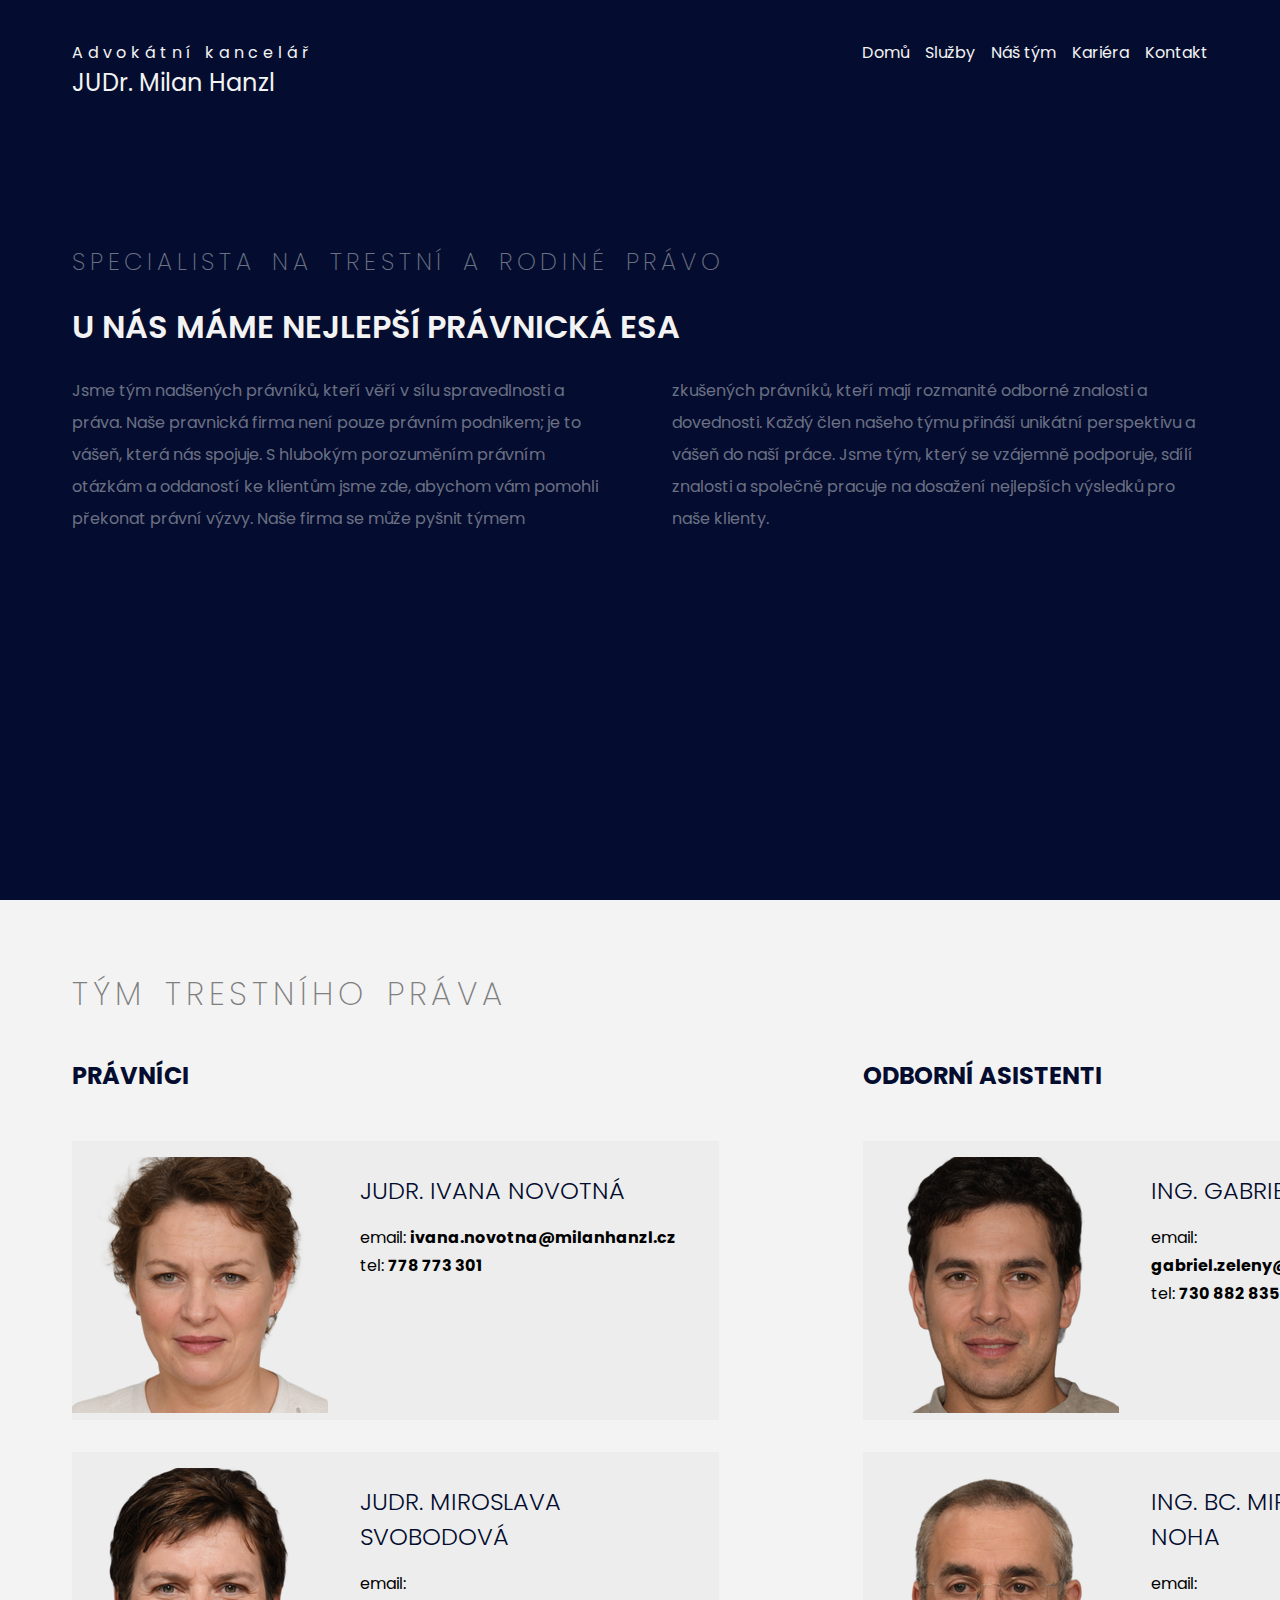
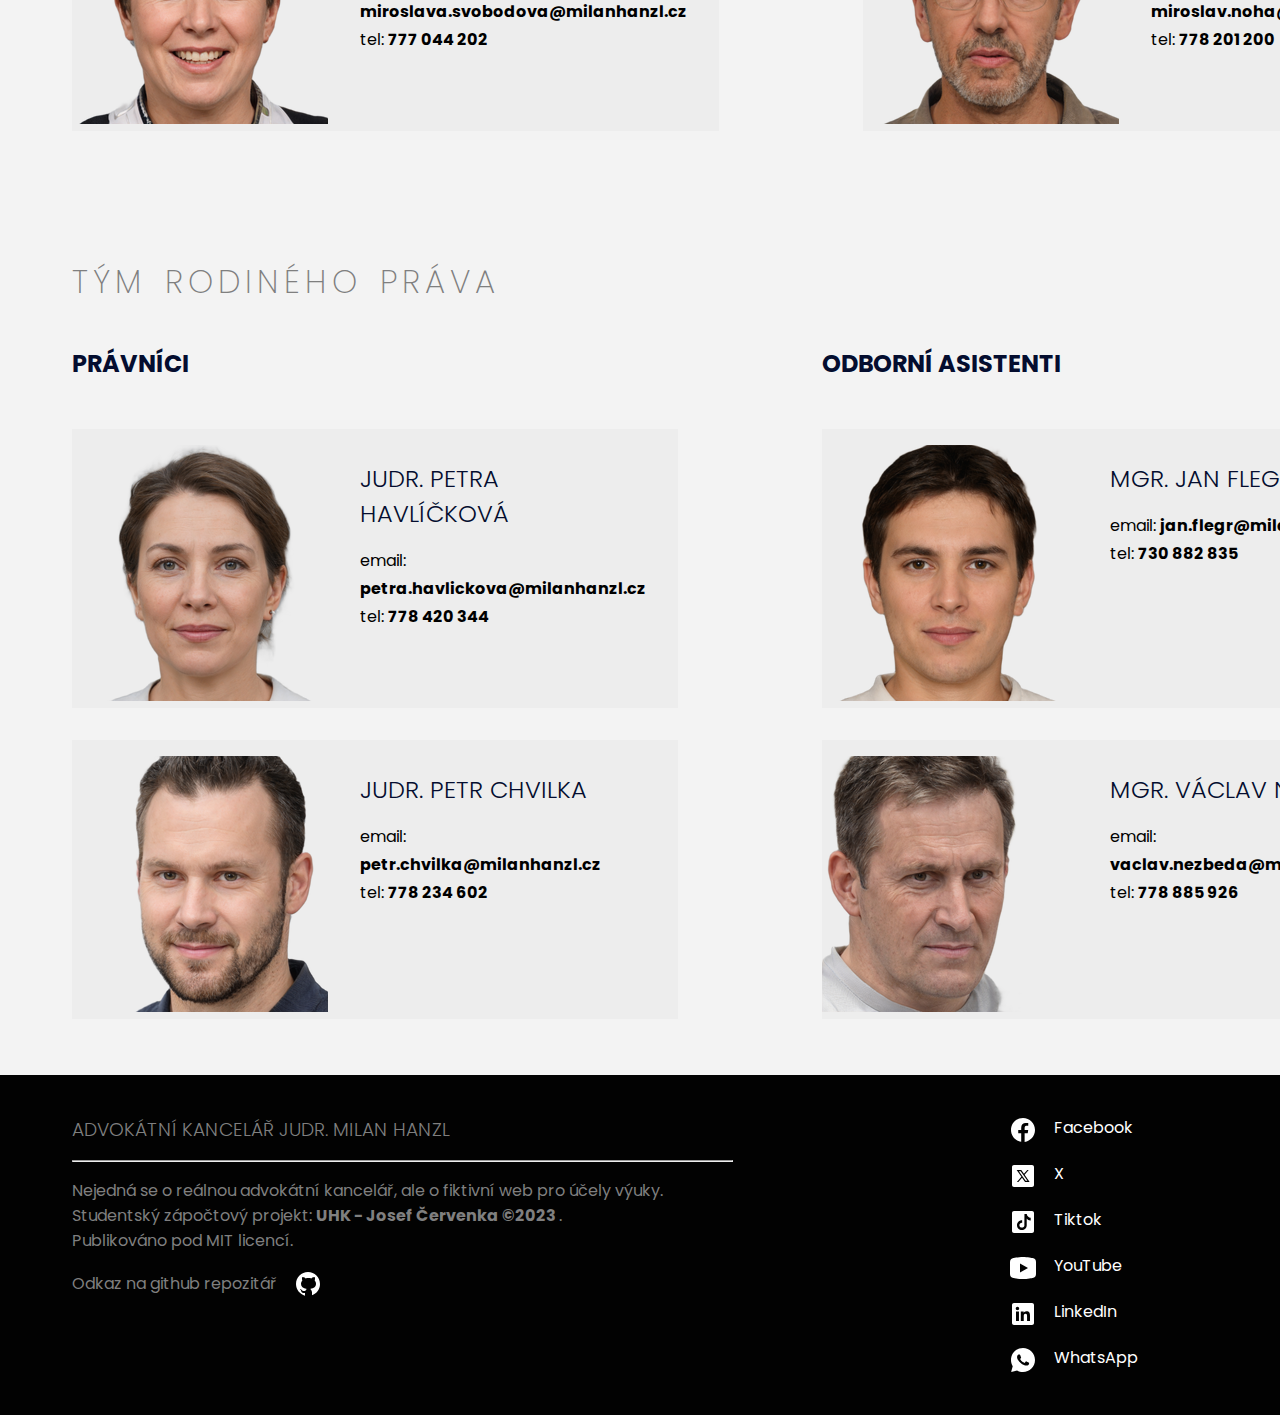
<file: nas-tym.html>
<!DOCTYPE html>
<html lang="cs">
<head>
      <meta charset="UTF-8">
      <meta name="viewport" content="width=device-width, initial-scale=1">
      <title>Judr. Milan Hanzl</title>

      <meta name="description" content="Právnická firma Judr. Milan Hanzl poskytuje širokou škálu právních služeb.">
      <meta name="keywords" content="Judr. Milan Hanzl, právní firma, rodiné právo, trestní právo">
      <meta name="author" content="Josef Červenka">

      <meta name="robots" content="index, follow">
      <meta name="googlebot" content="index, follow">
      <meta name="geo.region" content="CZ">
      <meta name="geo.placename" content="Hradec Králové, Česká Republika">

      <meta property="og:title" content="Právnická firma Judr. Milan Hanzl">
      <meta property="og:description" content="Poskytujeme špičkové právní služby a rady. Kontaktujte nás pro pomoc s vašimi právními potřebami.">
      <meta property="og:url" content="https://lide.uhk.cz/fim/student/cervejo2/index.html">

      <link rel="stylesheet" href="style.css">
      <link rel="preconnect" href="https://fonts.googleapis.com">
      <link rel="preconnect" href="https://fonts.gstatic.com" crossorigin>
      <link href="https://fonts.googleapis.com/css2?family=Poppins:ital,wght@0,100;0,200;0,300;0,400;0,500;0,600;0,700;0,800;0,900;1,100;1,200;1,300;1,400;1,500;1,600;1,700;1,800;1,900&display=swap" rel="stylesheet">
      <link rel="stylesheet" href="https://fonts.googleapis.com/css2?family=Material+Symbols+Outlined:opsz,wght,FILL,GRAD@24,400,0,0">
</head>
<body>
      <header>
            <div class="nav-and-ico">
                  <div class="ico">
                        <span>
                              Advokátní kancelář
                        </span>
                        <h1>
                              JUDr. Milan Hanzl
                        </h1>
                  </div>
                  <nav class="nav-header">
                        <ul>
                              <li><a href="index.html">Domů</a></li>
                              <li><a href="sluzby.html">Služby</a></li>
                              <li><a href="nas-tym.html">Náš tým</a></li>
                              <li><a href="kariera.html">Kariéra</a></li>
                              <li><a href="kontakt.html">Kontakt</a></li>
                        </ul>
                  </nav>
                  <div class="nav-header-mobile">
                        <span  class="material-symbols-outlined open">
                              menu
                        </span>

                        <span class="material-symbols-outlined close">
                              close
                        </span>
                  </div>
                  <nav class="mobile-menu">
                        <ul>
                              <li><a href="index.html">Domů</a></li>
                              <li><a href="sluzby.html">Služby</a></li>
                              <li><a href="nas-tym.html">Náš tým</a></li>
                              <li><a href="kariera.html">Kariéra</a></li>
                              <li><a href="kontakt.html">Kontakt</a></li>
                        </ul>
                  </nav>

            </div>
            <div class="header-domain">
                  <section>
                        <h2 class="hidden">
                              Úvod
                        </h2>
                        <article>
                              <h2>
                                    Specialista na Trestní a Rodiné právo
                              </h2>

                              <h3>
                                    U nás máme nejlepší právnická esa
                              </h3>

                              <p>
                                    Jsme tým nadšených právníků, kteří věří v sílu spravedlnosti a práva. Naše pravnická firma není pouze právním podnikem; je to vášeň, která nás spojuje. S hlubokým porozuměním právním otázkám a oddaností ke klientům jsme zde, abychom vám pomohli překonat právní výzvy. Naše firma se může pyšnit týmem zkušených právníků, kteří mají rozmanité odborné znalosti a dovednosti. Každý člen našeho týmu přináší unikátní perspektivu a vášeň do naší práce. Jsme tým, který se vzájemně podporuje, sdílí znalosti a společně pracuje na dosažení nejlepších výsledků pro naše klienty.
                              </p>

                        </article>
                  </section>
                  <div>

                  </div>
            </div>
      </header>
      <main>
            <section class="container">
                  <h2 class="hidden">
                        Tým trestního práva
                   </h2>
                  <article class="container-article">
                        <h2 class="container-title" id="trestnipravo">
                              Tým trestního práva
                        </h2>

                        <div class="container-containers">
                              <div>
                                    
                              <h3 class="container-subtitle">
                                    Právníci
                              </h3>

                                    <div class="card">
                                          <div class="photo">
                                                <figure>
                                                      <img src="profile-pictures/v3_0119974.png" alt="JUDr. Ivana Novotná">
                                                </figure>
                                          </div>

                                          <div class="content">
                                                <h4>
                                                      JUDr. Ivana Novotná
                                                </h4>
                                                <p>
                                                      email: 
                                                      <strong>
                                                      ivana.novotna@milanhanzl.cz
                                                      </strong>
                                                </p>
                                                <p>
                                                      tel: 
                                                      <strong>
                                                      778 773 301
                                                      </strong>
                                                </p>
                                          </div>
                                    </div>

                                    <div class="card">
                                          <div class="photo">
                                                <figure>
                                                      <img src="profile-pictures/v3_0330134.png" alt="JUDr. Miroslava Svobodová">
                                                </figure>
                                          </div>

                                          <div class="content">
                                                <h4>
                                                      JUDr. Miroslava Svobodová
                                                </h4>
                                                <p>
                                                      email: 
                                                      <strong>
                                                      miroslava.svobodova@milanhanzl.cz
                                                      </strong>
                                                </p>
                                                <p>
                                                      tel: 
                                                      <strong>
                                                      777 044 202
                                                      </strong>
                                                </p>
                                          </div>
                                    </div>
                              </div>
                              <div>
                                    <h3 class="container-subtitle">
                                          Odborní asistenti
                                    </h3>
                                    <div class="card">
                                          <div class="photo">
                                                <figure>
                                                      <img src="profile-pictures/v3_0954160.png" alt="Ing. Gabriel Zelený">
                                                </figure>
                                          </div>

                                          
                                          <div class="content">
                                                <h4>
                                                      Ing. Gabriel Zelený
                                                </h4>
                                                <p>
                                                      email: 
                                                      <strong>
                                                      gabriel.zeleny@milanhanzl.cz
                                                      </strong>
                                                </p>
                                                <p>
                                                      tel: 
                                                      <strong>
                                                      730 882 835
                                                      </strong>
                                                </p>
                                          </div>
                                    </div>
                              
                                    <div class="card">
                                          <div class="photo">
                                                <figure>
                                                      <img src="profile-pictures/v3_0454262.png" alt="Ing. Bc. Miroslav Noha">
                                                </figure>
                                          </div>

                                          <div class="content">
                                                <h4>
                                                      Ing. Bc. Miroslav Noha
                                                </h4>
                                                <p>
                                                      email: 
                                                      <strong>
                                                      miroslav.noha@milanhanzl.cz
                                                      </strong>
                                                </p>
                                                <p>
                                                      tel: 
                                                      <strong>
                                                      778 201 200
                                                      </strong>
                                                </p>
                                          </div>
                                    </div>
                              </div>
                        </div>
                  </article>
            </section>
            <section class="container">
                  <h2 class="hidden">
                        Tým rodiného práva
                   </h2>
                  <article class="container-article">
                        <h2 class="container-title" id="rodinnepravo">
                              Tým rodiného práva
                        </h2>

                        <div class="container-containers">
                              <div>
                                    
                              <h3 class="container-subtitle">
                                    Právníci
                              </h3>

                                    <div class="card">
                                          <div class="photo">
                                                <figure>
                                                      <img src="profile-pictures/v3_0149646.png" alt="JUDr. Petra Havlíčková">
                                                </figure>
                                          </div>

                                          <div class="content">
                                                <h4>
                                                      JUDr. Petra Havlíčková
                                                </h4>
                                                <p>
                                                      email: 
                                                      <strong>
                                                      petra.havlickova@milanhanzl.cz
                                                      </strong>
                                                </p>
                                                <p>
                                                      tel: 
                                                      <strong>
                                                      778 420 344
                                                      </strong>
                                                </p>
                                          </div>
                                    </div>

                                    <div class="card">
                                          <div class="photo">
                                                <figure>
                                                      <img src="profile-pictures/v3_0702930.png" alt="Judr. Petr Chvilka">
                                                </figure>
                                          </div>

                                          <div class="content">
                                                <h4>
                                                      JUDr. Petr Chvilka
                                                </h4>
                                                <p>
                                                      email: 
                                                      <strong>
                                                      petr.chvilka@milanhanzl.cz
                                                      </strong>
                                                </p>
                                                <p>
                                                      tel: 
                                                      <strong>
                                                      778 234 602
                                                      </strong>
                                                </p>
                                          </div>
                                    </div>
                              </div>
                              <div>
                                    <h3 class="container-subtitle">
                                          Odborní asistenti
                                    </h3>
                                    <div class="card">
                                          <div class="photo">
                                                <figure>
                                                      <img src="profile-pictures/v3_0943291.png" alt="Mrg. Jan Flegr">
                                                </figure>
                                          </div>

                                          
                                          <div class="content">
                                                <h4>
                                                      Mgr. Jan Flegr
                                                </h4>
                                                <p>
                                                      email: 
                                                      <strong>
                                                      jan.flegr@milanhanzl.cz
                                                      </strong>
                                                </p>
                                                <p>
                                                      tel: 
                                                      <strong>
                                                      730 882 835
                                                      </strong>
                                                </p>
                                          </div>
                                    </div>
                              
                                    <div class="card">
                                          <div class="photo">
                                                <figure>
                                                      <img src="profile-pictures/v3_0131917.png" alt="Mgr. Václav Nezbeda">
                                                </figure>
                                          </div>

                                          <div class="content">
                                                <h4>
                                                      Mgr. Václav Nezbeda
                                                </h4>
                                                <p>
                                                      email: 
                                                      <strong>
                                                      vaclav.nezbeda@milanhanzl.cz
                                                      </strong>
                                                </p>
                                                <p>
                                                      tel: 
                                                      <strong>
                                                      778 885 926
                                                      </strong>
                                                </p>
                                          </div>
                                    </div>
                              </div>
                        </div>
                  </article>
            </section>

      </main>
      <footer>
            <section class="footer-main">
                  <h3>
                        Advokátní kancelář JUDr. Milan Hanzl
                  </h3>
                  <hr>
                  <span>
                        Nejedná se o reálnou advokátní kancelář, ale o fiktivní web pro účely výuky. <br>
                        Studentský zápočtový projekt: 
                        <strong> UHK - Josef Červenka ©2023 </strong>. <br>
                        Publikováno pod MIT licencí.
                  </span>
                  <span>
                        <a href="https://github.com/JosefCervenka/uhk-web"> Odkaz na github repozitář <img width="30" src="icons/icons8-github.svg" alt="github ikona"> </a>
                  </span>
            </section>
            <section class="footer-icons">
                  <h3 class="hidden">
                        Odkazy
                  </h3>
                  <span><a href="https://www.facebook.com/?ref=logo"> <img width="30" src="icons/icons8-facebook.svg" alt="Facebook ikona"> Facebook</a></span>
                  <span><a href="https://twitter.com/?lang=cs"> <img width="30" src="icons/icons8-twitterx.svg" alt="X ikona"> X</a></span>
                  <span><a href="https://www.tiktok.com/cs-CZ/"> <img width="30" src="icons/icons8-tiktok.svg" alt="Tiktok ikona"> Tiktok </a></span>
                  <span><a href="https://www.youtube.com/"><img width="30" src="icons/icons8-youtube.svg" alt="YouTube ikona"> YouTube </a></span>
                  <span><a href="https://www.linkedin.com/feed/"> <img width="30" src="icons/icons8-linkedin.svg" alt="LinkedIn ikona"> LinkedIn </a></span>
                  <span><a href="https://www.whatsapp.com/?lang=cs_CZ"> <img width="30" src="icons/icons8-whatsapp.svg" alt="WhatsApp ikona"> WhatsApp </a></span>
            </section>
      </footer>
      <script src="script.js"></script>
</body>
</html>
</file>
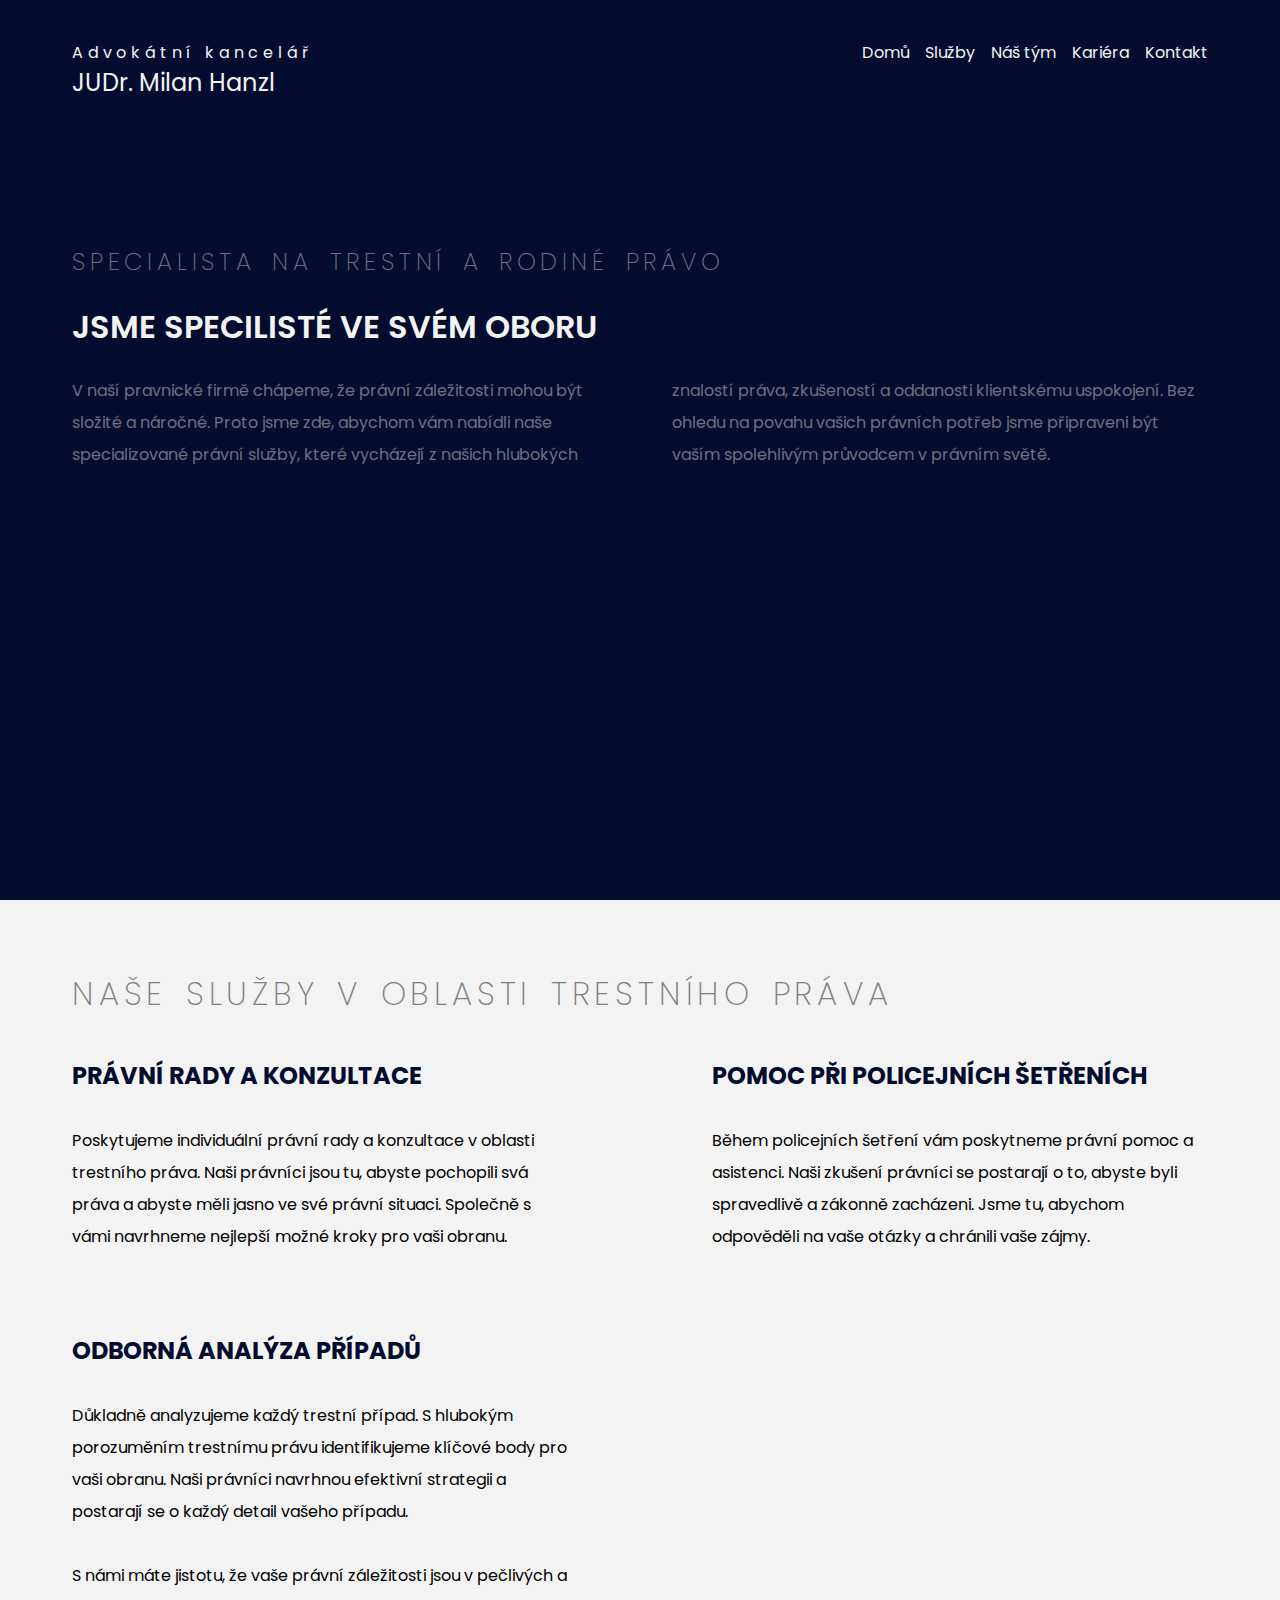
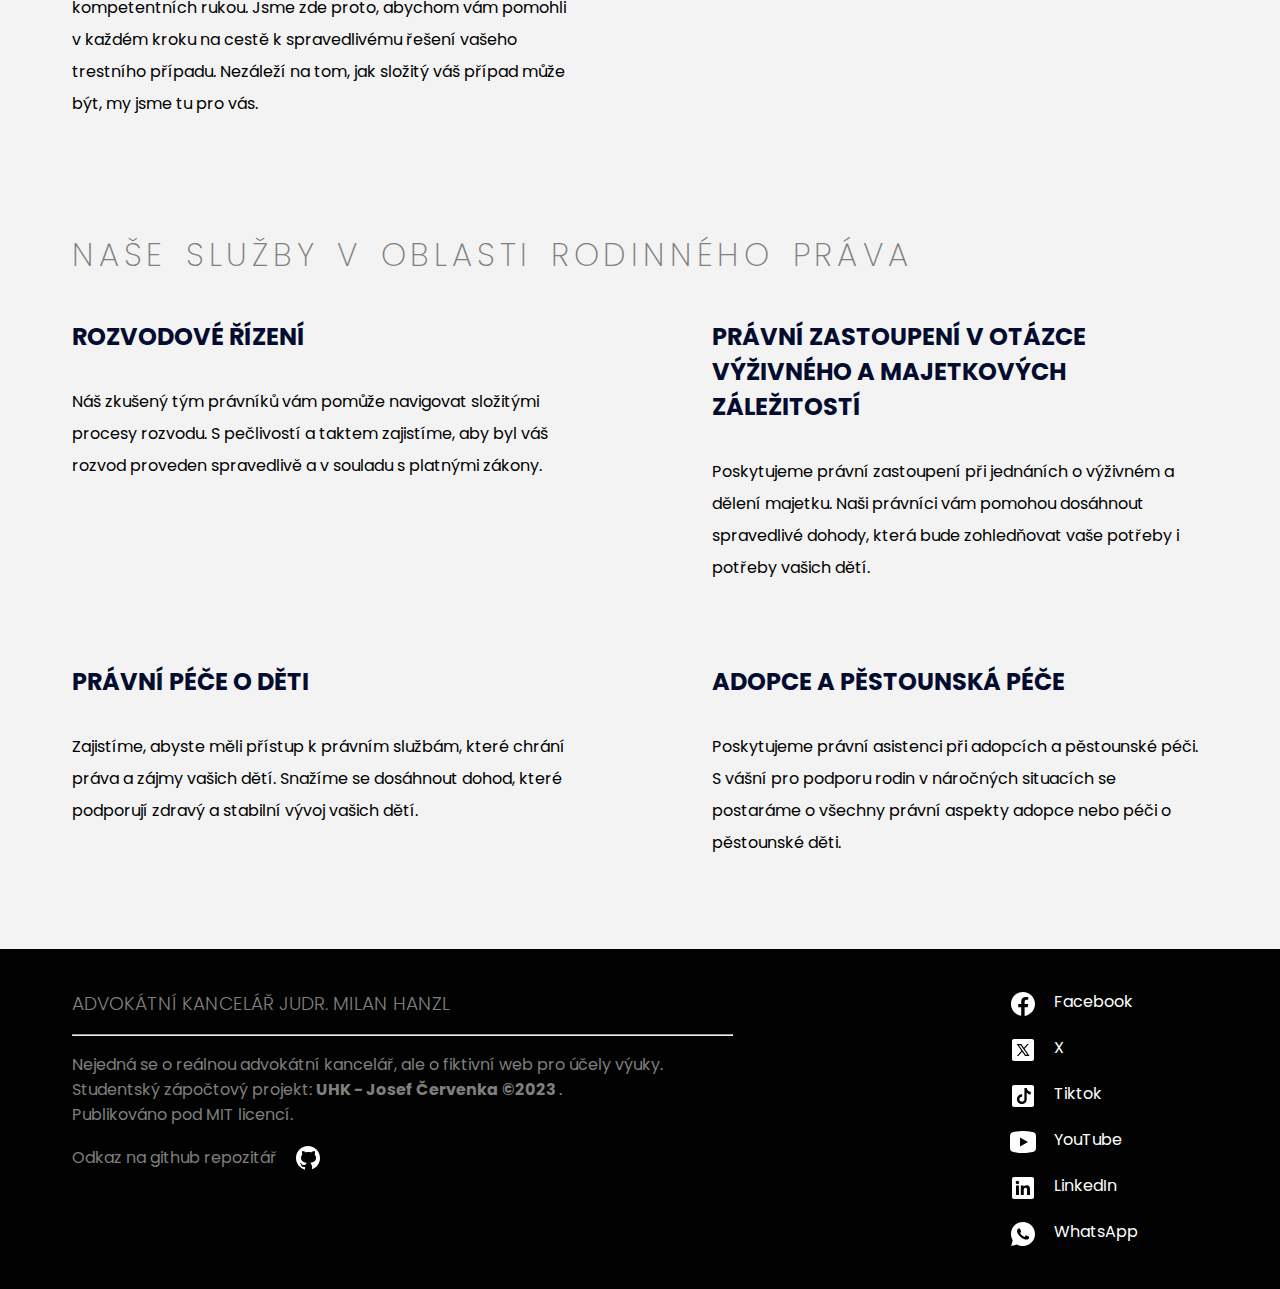
<file: sluzby.html>
<!DOCTYPE html>
<html lang="cs">
<head>
      <meta charset="UTF-8">
      <meta name="viewport" content="width=device-width, initial-scale=1">
      <title>Judr. Milan Hanzl</title>

      <meta name="description" content="Právnická firma Judr. Milan Hanzl poskytuje širokou škálu právních služeb.">
      <meta name="keywords" content="Judr. Milan Hanzl, právní firma, rodiné právo, trestní právo">
      <meta name="author" content="Josef Červenka">
      <meta name="robots" content="index, follow">
      <meta name="googlebot" content="index, follow">
      <meta name="geo.region" content="CZ">
      <meta name="geo.placename" content="Hradec Králové, Česká Republika">

      <meta property="og:title" content="Právnická firma Judr. Milan Hanzl">
      <meta property="og:description" content="Poskytujeme špičkové právní služby a rady. Kontaktujte nás pro pomoc s vašimi právními potřebami.">
      <meta property="og:url" content="https://lide.uhk.cz/fim/student/cervejo2/index.html">

      <link rel="stylesheet" href="style.css">
      <link rel="preconnect" href="https://fonts.googleapis.com">
      <link rel="preconnect" href="https://fonts.gstatic.com" crossorigin>
      <link href="https://fonts.googleapis.com/css2?family=Poppins:ital,wght@0,100;0,200;0,300;0,400;0,500;0,600;0,700;0,800;0,900;1,100;1,200;1,300;1,400;1,500;1,600;1,700;1,800;1,900&display=swap" rel="stylesheet">
      <link rel="stylesheet" href="https://fonts.googleapis.com/css2?family=Material+Symbols+Outlined:opsz,wght,FILL,GRAD@24,400,0,0">
</head>
<body>
      <header>
            <div class="nav-and-ico">
                  <div class="ico">
                        <span>
                              Advokátní kancelář
                        </span>
                        <h1>
                              JUDr. Milan Hanzl
                        </h1>
                  </div>
                  <nav class="nav-header">
                        <ul>
                              <li><a href="index.html">Domů</a></li>
                              <li><a href="sluzby.html">Služby</a></li>
                              <li><a href="nas-tym.html">Náš tým</a></li>
                              <li><a href="kariera.html">Kariéra</a></li>
                              <li><a href="kontakt.html">Kontakt</a></li>
                        </ul>
                  </nav>
                  <div class="nav-header-mobile">
                        <span  class="material-symbols-outlined open">
                              menu
                        </span>

                        <span class="material-symbols-outlined close">
                              close
                        </span>
                  </div>
                  <nav class="mobile-menu">
                        <ul>
                              <li><a href="index.html">Domů</a></li>
                              <li><a href="sluzby.html">Služby</a></li>
                              <li><a href="nas-tym.html">Náš tým</a></li>
                              <li><a href="kariera.html">Kariéra</a></li>
                              <li><a href="kontakt.html">Kontakt</a></li>
                        </ul>
                  </nav>

            </div>
            <div class="header-domain">
                  <section>
                        <h2 class="hidden">
                              Úvod
                        </h2>
                        <article>
                              <h2>
                                    Specialista na Trestní a Rodiné právo
                              </h2>

                              <h3>
                                    Jsme specilisté ve svém oboru
                              </h3>

                              <p>
                                    V naší pravnické firmě chápeme, že právní záležitosti mohou být složité a náročné. Proto jsme zde, abychom vám nabídli naše specializované právní služby, které vycházejí z našich hlubokých znalostí práva, zkušeností a oddanosti klientskému uspokojení. Bez ohledu na povahu vašich právních potřeb jsme připraveni být vaším spolehlivým průvodcem v právním světě.
                              </p>

                        </article>
                  </section>
                  <div>

                  </div>
            </div>
      </header>
      <main>
            <section class="container">
                  <h2 class="hidden">
                       Služby trestního práva
                  </h2>
                  <article class="container-article">
                        <h2 class="container-title" id="trestnipravo">
                              Naše služby v oblasti trestního práva
                        </h2>
                        <div class="container-containers">
                              <div>
                                    <h3 class="container-subtitle">
                                          Právní Rady a Konzultace
                                    </h3>
                                    <p>
                                          Poskytujeme individuální právní rady a konzultace v oblasti trestního práva. Naši právníci jsou tu, abyste pochopili svá práva a abyste měli jasno ve své právní situaci. Společně s vámi navrhneme nejlepší možné kroky pro vaši obranu.
                                    </p>

                              </div>
                              <div>
                                    <h3 class="container-subtitle">
                                          Pomoc Při Policejních Šetřeních
                                    </h3>
                                    
                                    <p>
                                          Během policejních šetření vám poskytneme právní pomoc a asistenci. Naši zkušení právníci se postarají o to, abyste byli spravedlivě a zákonně zacházeni. Jsme tu, abychom odpověděli na vaše otázky a chránili vaše zájmy.
                                    </p>

                              </div>
                        </div>
                        <div class="container-containers">
                              <div>
                                    <h3 class="container-subtitle">
                                          Odborná Analýza Případů
                                    </h3>
                                    <p>
                                          Důkladně analyzujeme každý trestní případ. S hlubokým porozuměním trestnímu právu identifikujeme klíčové body pro vaši obranu. Naši právníci navrhnou efektivní strategii a postarají se o každý detail vašeho případu. <br><br>

                                          S námi máte jistotu, že vaše právní záležitosti jsou v pečlivých a kompetentních rukou. Jsme zde proto, abychom vám pomohli v každém kroku na cestě k spravedlivému řešení vašeho trestního případu. Nezáleží na tom, jak složitý váš případ může být, my jsme tu pro vás.
                                    </p>

                              </div>
                              <div>

                              </div>
                        </div>
                  </article>
            </section>
            <section class="container">
                  <h2 class="hidden">
                        Služby trestního práva
                   </h2>
                  <article class="container-article">
                        <h2 class="container-title" id="rodinnepravo">
                              Naše služby v oblasti rodinného práva
                        </h2>
                        <div class="container-containers">
                              <div>
                                    <h3 class="container-subtitle">
                                          Rozvodové Řízení
                                    </h3>
                                    <p>
                                          Náš zkušený tým právníků vám pomůže navigovat složitými procesy rozvodu. S pečlivostí a taktem zajistíme, aby byl váš rozvod proveden spravedlivě a v souladu s platnými zákony.
                                    </p>

                              </div>
                              <div>
                                    <h3 class="container-subtitle">
                                          Právní Zastoupení v Otázce Výživného a Majetkových Záležitostí
                                    </h3>
                                    
                                    <p>
                                          Poskytujeme právní zastoupení při jednáních o výživném a dělení majetku. Naši právníci vám pomohou dosáhnout spravedlivé dohody, která bude zohledňovat vaše potřeby i potřeby vašich dětí.
                                    </p>

                              </div>
                        </div>
                        <div class="container-containers">
                              <div>
                                    <h3 class="container-subtitle">
                                          Právní Péče o Děti
                                    </h3>
                                    <p>
                                          Zajistíme, abyste měli přístup k právním službám, které chrání práva a zájmy vašich dětí. Snažíme se dosáhnout dohod, které podporují zdravý a stabilní vývoj vašich dětí.
                                    </p>

                              </div>
                              <div>
                                    <h3 class="container-subtitle">
                                          Adopce a Pěstounská Péče
                                    </h3>
                                    
                                    <p>
                                          Poskytujeme právní asistenci při adopcích a pěstounské péči. S vášní pro podporu rodin v náročných situacích se postaráme o všechny právní aspekty adopce nebo péči o pěstounské děti.
                                    </p>
                              </div>
                        </div>
                  </article>
                  <br>
                  <br>
            </section>
      </main>
      <footer>
            <section class="footer-main">
                  <h3>
                        Advokátní kancelář JUDr. Milan Hanzl
                  </h3>
                  <hr>
                  <span>
                        Nejedná se o reálnou advokátní kancelář, ale o fiktivní web pro účely výuky. <br>
                        Studentský zápočtový projekt: 
                        <strong> UHK - Josef Červenka ©2023 </strong>. <br>
                        Publikováno pod MIT licencí.
                  </span>
                  <span>
                        <a href="https://github.com/JosefCervenka/uhk-web"> Odkaz na github repozitář <img width="30" src="icons/icons8-github.svg" alt="github ikona"> </a>
                  </span>
            </section>
            <section class="footer-icons">
                  <h3 class="hidden">
                        Odkazy
                  </h3>
                  <span><a href="https://www.facebook.com/?ref=logo"> <img width="30" src="icons/icons8-facebook.svg" alt="Facebook ikona"> Facebook</a></span>
                  <span><a href="https://twitter.com/?lang=cs"> <img width="30" src="icons/icons8-twitterx.svg" alt="X ikona"> X</a></span>
                  <span><a href="https://www.tiktok.com/cs-CZ/"> <img width="30" src="icons/icons8-tiktok.svg" alt="Tiktok ikona"> Tiktok </a></span>
                  <span><a href="https://www.youtube.com/"><img width="30" src="icons/icons8-youtube.svg" alt="YouTube ikona"> YouTube </a></span>
                  <span><a href="https://www.linkedin.com/feed/"> <img width="30" src="icons/icons8-linkedin.svg" alt="LinkedIn ikona"> LinkedIn </a></span>
                  <span><a href="https://www.whatsapp.com/?lang=cs_CZ"> <img width="30" src="icons/icons8-whatsapp.svg" alt="WhatsApp ikona"> WhatsApp </a></span>
            </section>
      </footer>
      <script src="script.js"></script>
</body>
</html>
</file>
<file: style.css>
html {
      scroll-behavior: smooth;
}

.hidden{
      display: none;
}

:root{
      --primary-color: #040D2F;
      --secondary-color: #f3f3f3;
      --light-gray-color: #7f7f7f;
      --dark-gray-color: #020202;


      --font-size-1: clamp(0.4rem, 2vw, 0.75rem);
      --font-size-2: clamp(0.5rem, 4vw, 1rem);
      --font-size-3: clamp(1rem, 6vw, 1.5rem);
      --font-size-4: clamp(1.5rem, 8vw, 2rem);
      --font-size-5: clamp(2rem, 10vw, 2.5rem);
      --font-size-6: clamp(2.5rem, 12vw, 3rem);
}

::-webkit-scrollbar {
      width: 10px;
    }
    
    ::-webkit-scrollbar-track {
      background: #f1f1f1;
    }
    
    ::-webkit-scrollbar-thumb {
      background: #888;
    }
    
    ::-webkit-scrollbar-thumb:hover {
      background: #555;
    }

*{
      margin: 0;
      padding: 0;
      box-sizing: border-box;
      font-family: 'Poppins', sans-serif;
      scroll-margin-top: 5rem;
}

body{
      overflow-x: hidden;
}

header{
      background-image: linear-gradient( 90deg, var(--primary-color), rgb(4, 13, 47) 100%);
      min-height: 100lvh;
      display: flex;
      flex-direction: column;
}

.nav-and-ico{
      display: flex;
      flex-direction: row;
}

.ico{
      flex: 1;
      margin: 2.5rem 4.5rem;

      color: var(--secondary-color);
}

.ico span{
      font-size: var(--font-size-2);
      font-weight: 400;
      letter-spacing: 0.3rem;
}

.ico h1{
      font-size: var(--font-size-3);
      font-weight: 400;
}

.nav-header{
      margin: 2.5rem 4.5rem;
}

.nav-header > ul{
      display: flex;
      gap: 1rem;
}

.nav-header > ul > li {
      list-style: none;
}

.nav-header > ul > li > a {
      text-decoration: none;
      color: var(--secondary-color);
      font-size: var(--font-size-2);
}

.nav-header > ul > li > a:hover {
      color: var(--secondary-color);
      text-decoration: underline;
      text-underline-offset: var(--font-size-1);
}

.nav-header-mobile{
      display: none;
      -webkit-user-select: none;
      user-select: none;
      color: white;
      margin: 2.5rem 4.5rem;
      font-size: var(--font-size-2);
      z-index: 100;
}

.nav-header-mobile:hover{
      color: var(--secondary-color);
      cursor: pointer;
}

.nav-header-mobile [type="close"]{
      display: none;
}

.mobile-menu{
      display: none;
      justify-content: center;
      align-items: center;
      position: absolute;
      top: 0;
      left: 0;
      background-color: rgb(4, 13, 47, 0.9);
      color: var(--secondary-color);
      width: 100lvw;
      height: 100lvh;
      backdrop-filter: blur(25px);
      -webkit-backdrop-filter: blur(25px);
}
.mobile-menu ul{
      display: flex;
      flex-direction: column;
      gap: 2rem;
      margin: 0;
      padding: 0;
      list-style: none;
}

.mobile-menu ul li{
      text-align: center;
}

.mobile-menu ul li a{
      text-decoration: none;
      color: var(--secondary-color);
      font-size: var(--font-size-2);
}

.mobile-menu ul li a:hover{
      text-decoration: underline;
      text-underline-offset: var(--font-size-1);
}


@media screen and (max-width: 1000px){
      .nav-header{
            display: none;
      }

      .nav-header-mobile{
            display: flex;
            flex-direction: column;
      }
}

.header-domain{
      flex: 1;
      display: flex;
      flex-direction: row;
      align-items: stretch;
}


.header-domain  section{
      flex: 1;
      color: var(--secondary-color);
      display: flex;
}

.header-domain  section article{
      flex: 1;
      margin: 2.5rem 4.5rem;
      display: flex;
      flex-direction: column;
      align-items: stretch;
      gap: var(--font-size-3);

}

.header-domain  section article h2{
      font-weight: 200;
      text-transform: uppercase;
      font-size: var(--font-size-3);
      word-spacing: 0.3rem;
      letter-spacing: 0.3rem;
      color: #f3f3f36f;
      margin-top: 4rem;

}

.header-domain  section article h3{
      font-weight: 600;
      font-size: var(--font-size-4);
      text-transform: uppercase;
}

p{
      font-weight: 400;
      font-size: var(--font-size-2);
      line-height: var(--font-size-4);
      
}

.header-domain  section article p{

      color: #f3f3f36f;
      column-count: 2;
      column-gap: 4rem;
}


.header-domain > div{
      flex: 1;
      background-image: url(picture/advokat.png);
      background-size: cover;
      background-repeat: no-repeat;
      background-position: center;
      align-items: stretch;
}

@media screen and (max-width: 1500px){
      .header-domain{
            flex-direction: column;
      }

      .header-domain > div{
            display: none;
      }
}

@media screen and (max-width: 1000px){
      .header-domain  section article p{
            column-count: 1;
      }
}

.btn-container{
      margin-top: 2rem;
      display: flex;
      gap: 2rem;
      flex-wrap: wrap;
}

.btn-container button{
      background-color: var(--primary-color);
      color: var(--secondary-color);
      border: none;
      padding: 1rem 2rem;
      border-radius: 0.5rem;
      font-size: var(--font-size-2);
      font-weight: 400;
      cursor: pointer;
      transition: all 0.3s ease-in-out;
      border: #f3f3f3 solid 1px;
}

.btn-container button:hover{
      background-color: transparent;
      background-color: #f3f3f3;
      color: var(--primary-color);
}

@media screen and (max-width: 1500px){
      .btn-container button{
            flex: 1;
            max-width: 24rem;
            min-width: 16rem;
      }
}
main{
      background-color: var(--secondary-color);
      display: flex;
      flex-direction: column;
}

main section.container{
      display: flex;
      flex-direction: column;
}

main section.container article{
      display: flex;
      flex-direction: column;
}      

h2.container-title{
      text-align: center;
      margin: 4.4rem  4.5rem 0rem 4.5rem;
      display: flex;
      font-size: var(--font-size-4);
      text-transform: uppercase;
      color: var(--light-gray-color);
      word-spacing: 0.3rem;
      letter-spacing: 0.3rem;
      font-weight: 200;
}

h3.container-subtitle{
      margin: 0rem 0rem 2rem 0rem;
      font-size: var(--font-size-3);
      color: var(--primary-color);
      text-transform: uppercase;
}

.container-containers{
      display: flex;
      flex-direction: row;
}
.container-containers > div{
      display: flex;
      flex-direction: column;
      flex: 1;
      margin: 2.5rem 4.5rem;
}

.container-containers h4{
      text-transform: uppercase;
      margin-top: 0.75rem;
}

@media screen and (max-width: 1000px){
      .container-containers{
            flex-direction: column;
      }
}

button.article-button{
      margin-top: 2.5rem;
      color: var(--primary-color);
      border: solid 1px var(--primary-color);
      outline: none;
      padding: 1rem 2rem;
      border-radius: 0.5rem;
      font-size: var(--font-size-2);
      font-weight: 400;
      cursor: pointer;
      transition: all 0.3s ease-in-out;
      width: 200px;
      font-weight: 400;
}

button.article-button:hover{
      background-color: var(--primary-color);
      color: var(--secondary-color);
}

.card{
      margin: 1rem 0rem;
      display: flex;
      flex-direction: row;
      background-color: #ededed;

}

.card .photo, .content {
      padding-top: 1rem;
      padding-right: 2rem;
}


.card .content h4{
      font-size: var(--font-size-3);
      padding-top: 0.25rem;
      margin-bottom: 1rem;
      color: var(--primary-color);
      font-weight: 300;
}

.card .content p{
      text-align: left;
      line-height: 1.75rem;
}

@media screen and (max-width: 1000px){
      .card{
            flex-direction: column;
      }
}

footer{
      background-color: var(--dark-gray-color);
      display: flex;
}

@media  screen and (max-width: 1000px) {
     footer{
             flex-direction: column;
     } 
}

footer > .footer-main{
      color: var(--light-gray-color);
}

footer > .footer-main a{
      color: var(--light-gray-color);
      display: flex;
      align-items: center;
      text-decoration: none;
}

footer > .footer-main a:hover{
      color: var(--secondary-color);
      display: flex;
      align-items: center;
      text-decoration: none;
}

footer > .footer-main a img{
      margin-left: 1rem;
}

footer  .footer-icons {
      flex: 1;
      margin: 2.5rem 4.5rem;
      display: flex;
      gap: 1rem;
      flex-wrap: wrap;
      justify-content: end;
}

@media screen and (max-width: 1000px) {
      footer  .footer-icons{
            justify-content: start;
      }

}

footer .footer-main{
      flex: 2;
      margin: 2.5rem 4.5rem;
      display: flex;
      flex-direction: column;
      gap: 1rem;
}

footer > .footer-icons > span{
      display: flex;
      align-items: center;
      justify-content: flex-start;
      color: var(--light-gray-color);
      width: 200px;
}

footer > .footer-icons > span:hover{
      color: var(--secondary-color);
      cursor: pointer;
}

footer > .footer-icons > span > img{
      margin-right: 1rem;
}

footer h3{
      text-transform: uppercase;
      font-weight: 300;
}

form{
      display: flex;
      flex-direction: column;
}

form input[type="file"], form input[type="text"], form input[type="tel"], form input[type="email"], form textarea, form select, form option{
      font-size: var(--font-size-2);
      border: solid 1px #dddddd;
      padding: 0.5rem;
      margin: 0.5rem 0;
}

form input[type="file"]:focus,form input[type="text"]:focus, form input[type="tel"]:focus, form input[type="email"]:focus, form textarea:focus, form select:focus, form option:focus{
      border: solid 2px var(--primary-color);
      outline: none;
}

form input[type="submit"]{
      margin-top: 2.5rem;
      color: var(--primary-color);
      border: solid 1px var(--primary-color);
      outline: none;
      padding: 1rem 2rem;
      border-radius: 0.5rem;
      font-size: var(--font-size-2);
      font-weight: 400;
      cursor: pointer;
      transition: all 0.3s ease-in-out;
      width: 200px;
      font-weight: 400;
}


form input[type="submit"]:hover{
      background-color: var(--primary-color);
      color: var(--secondary-color);
}

table {
      border-collapse: collapse;
      width: 100%;
      
}
th{
      background-color: var(--primary-color);
      color: var(--secondary-color);
}
td, th {
      border: 1px solid #dddddd;
      text-align: left;
      padding: 8px;
}
    
tr:nth-child(even) {
      background-color: #dddddd;
}

input[type=file]{
      background-color: white;
}

input[type=file]::file-selector-button {
      border: 1px solid var(--primary-color);
      border-radius: 0.5rem;
      background-color: var(--secondary-color);
      color: var(--primary-color);
      transition: ease all 0.25s;
      margin: 1rem;
      padding: 1rem;
    }
    

    input[type=file]::file-selector-button:hover {
      border: 1px solid var(--secondary-color);
      background-color: var(--primary-color);
      color: var(--secondary-color);
    }

    select{
      font-family: 'Poppins', sans-serif;
      position: relative;
    }

    option:hover {
      color: var(--primary-color);
    }

.footer-icons span a{
      display: flex;
      gap: 1rem;
      text-decoration: none;
      color: white;
}

.footer-icons span a:visited{
      color: var(--light-gray-color);
      text-decoration: underline;
}

.footer-icons span a:visited:hover{
      color: white;
      text-decoration: underline;
}
</file>
